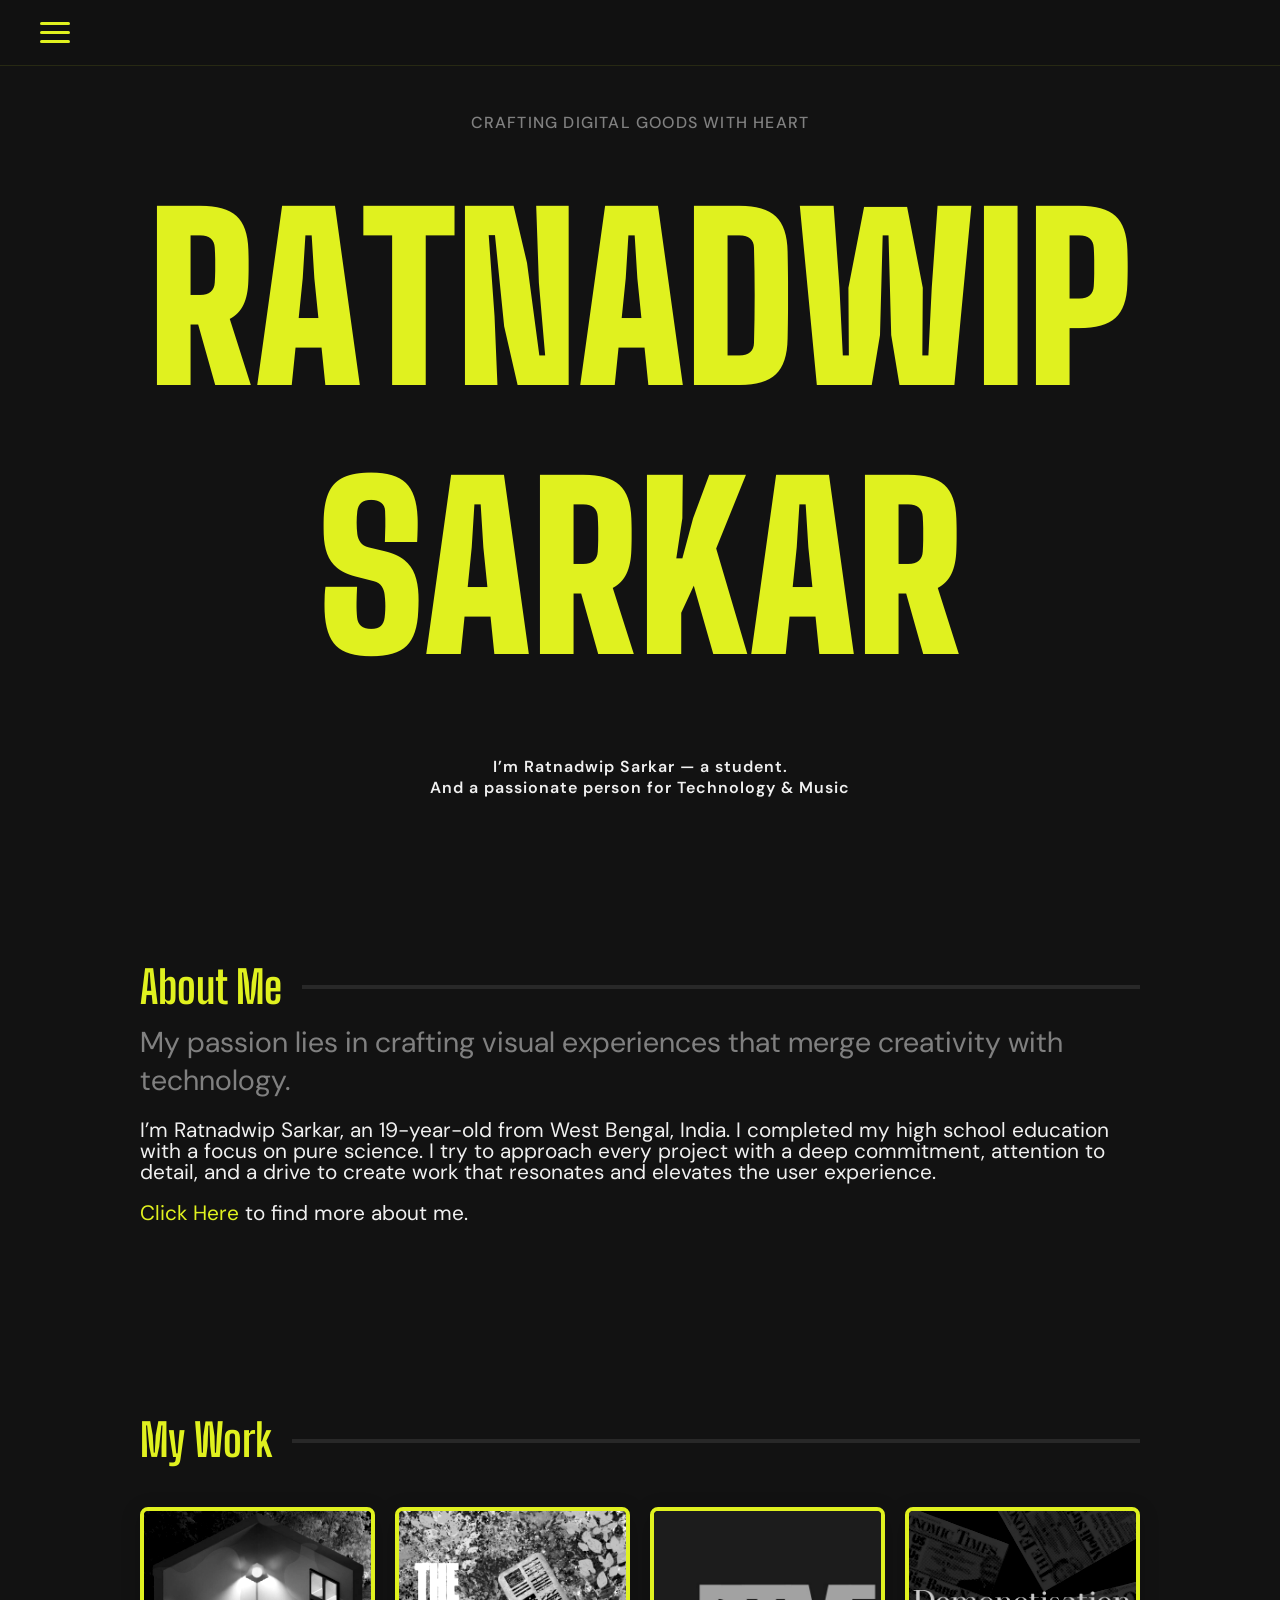
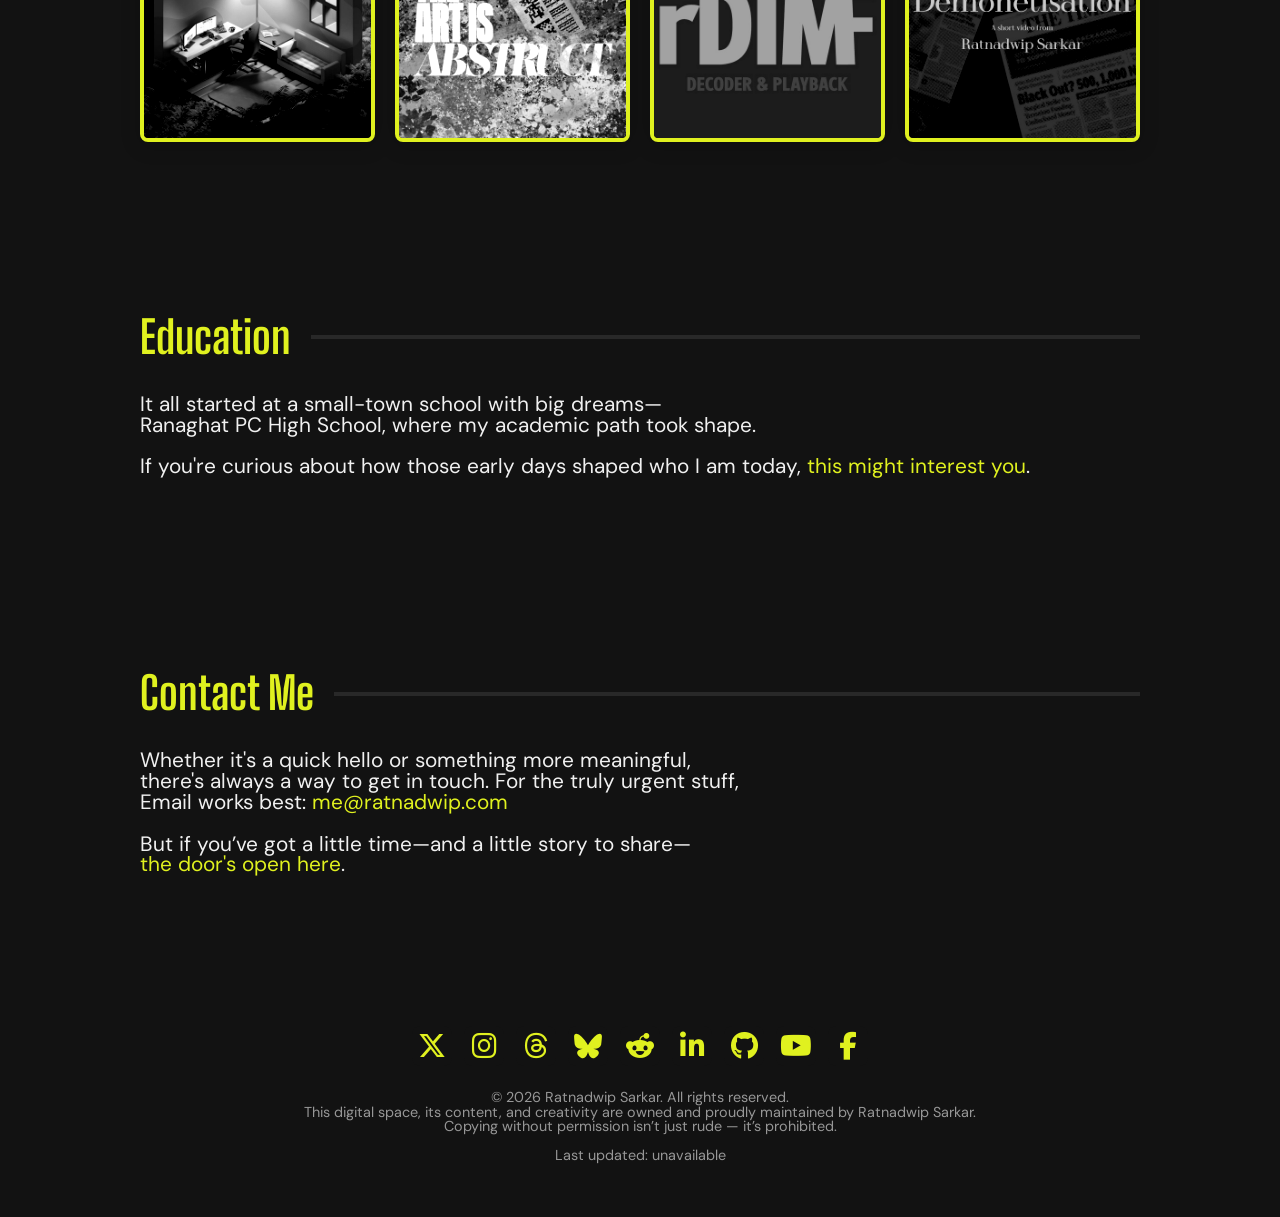
<file: index.html>
<!DOCTYPE html>
<html lang="en">
<head>
<!-- Google tag (gtag.js) -->
<script async src="https://www.googletagmanager.com/gtag/js?id=G-7RMRZEF68H"></script>
<script>
  window.dataLayer = window.dataLayer || [];
  function gtag(){dataLayer.push(arguments);}
  gtag('js', new Date());

  gtag('config', 'G-7RMRZEF68H');
</script>
  <meta charset="UTF-8" />
  <meta name="viewport" content="width=device-width, initial-scale=1.0" />
  <title>RealRatnadwip</title>
  <link rel="icon" href="./Media/Logo/128x128icon.png" type="image/x-icon">
  <link href="https://fonts.googleapis.com/css2?family=Big+Shoulders+Display:wght@700;900&family=DM+Sans:wght@300;400;500;600;700&display=swap" rel="stylesheet">
  <link rel="stylesheet" href="./style.css" />
  <meta name="description" content="Portfolio of Ratnadwip Sarkar, a digital designer and engineer blending creativity and technology.">
  <link rel="stylesheet" href="https://cdnjs.cloudflare.com/ajax/libs/font-awesome/6.5.0/css/all.min.css">
</head>
<body>

  <header id="header-placeholder" data-root="./"></header>


<!-- Inside <body> -->
<div class="tagline">
  CRAFTING DIGITAL GOODS WITH HEART
</div>

</div>
<div class="name" id="home">
  <div class="line1">
    <span style="--i:1">R</span><span style="--i:2">A</span><span style="--i:3">T</span><span style="--i:4">N</span><span style="--i:5">A</span><span style="--i:6">D</span><span style="--i:7">W</span><span style="--i:8">I</span><span style="--i:9">P</span>
  </div>
  <div class="line2">
    <span style="--i:1">S</span><span style="--i:2">A</span><span style="--i:3">R</span><span style="--i:4">K</span><span style="--i:5">A</span><span style="--i:6">R</span>
  </div>
</div>
<br>
<div class="introline">
  I’m Ratnadwip Sarkar — a student.
  <br>And a passionate person for Technology & Music<br><br><br>
  <!-- Google Calendar Appointment Scheduling begin -->
  <link href="https://calendar.google.com/calendar/scheduling-button-script.css" rel="stylesheet">
  <script src="https://calendar.google.com/calendar/scheduling-button-script.js" async></script>
  <script>
    (function() {
      var target = document.currentScript;
      window.addEventListener('load', function() {
      calendar.schedulingButton.load({
        url: 'https://calendar.google.com/calendar/appointments/schedules/AcZssZ3Uo7ErSanud4NzeSqJcDjqGqZLqJtGiATNUfhQsXEAXTK3i6PTPstqQ04Tn2AxQN4sZYbUnBGT?gv=true',
        color: '#e0f11f',
        label: 'Book an appointment',
        target,
      });
    });
  })();
  </script>
  <!-- end Google Calendar Appointment Scheduling -->
</div>

<section id="about">
  <a class="section-header" href="./about/">
    About Me
    <div class="line"></div>
  </a>
  <div class="subtitle">My passion lies in crafting visual experiences that merge creativity with technology.</div>
  <p>
    I’m Ratnadwip Sarkar, an 19-year-old from West Bengal, India. I completed my high school education with a focus on pure science. I try to approach every project with a deep commitment, attention to detail, and a drive to create work that resonates and elevates the user experience.
  </p>
  <p><a href="./about/">Click Here</a> to find more about me.</p>
</section>

<section id="work">
  <a class="section-header" href="./projects/">
    My Work
    <div class="line"></div>
  </a>
  <div class="gallery">
  <a href="./projects/" class="gallery-item">
    <img src="./Media/blend3d.jpg" alt="Blender 3D">
    <span class="overlay-text">BLENDER 3D</span>
  </a>
  <a href="./projects/" class="gallery-item">
    <img src="./Media/pshop.jpg" alt="Photoshop">
    <span class="overlay-text">PHOTOSHOP</span>
  </a>
  <a href="./projects/" class="gallery-item">
    <img src="./Media/ds.jpg" alt="Python">
    <span class="overlay-text">PROGRAMMING</span>
  </a>
  <a href="./projects/" class="gallery-item">
    <img src="./Media/ytb.jpg" alt="Python">
    <span class="overlay-text">PREMIERE PRO</span>
  </a>
</div>
</section>

<section id="education">
  <a class="section-header" href="./education/">
    Education
    <div class="line"></div>
  </a>
  <p>It all started at a small-town school with big dreams—<br>Ranaghat PC High School, where my academic path took shape.</p>
  <p>If you're curious about how those early days shaped who I am today, <a href="./education/">this might interest you</a>.</p>
</section>


<section id="contact">
  <a class="section-header" href="./contact/">
    Contact Me
    <div class="line"></div>
  </a>
  <p>Whether it's a quick hello or something more meaningful,<br>
     there's always a way to get in touch. For the truly urgent stuff,<br>
     Email works best: <a href="mailto:me@ratnadwip.com" class="highlight" target="_blank">me@ratnadwip.com</a></p>
  <p>But if you’ve got a little time—and a little story to share—<br>
     <a href="./contact/">the door's open here</a>.</p>
</section>

      <footer id="footer-placeholder" data-root="./"></footer>

  <script src="./script.js"></script>
</body>
</html>
</file>
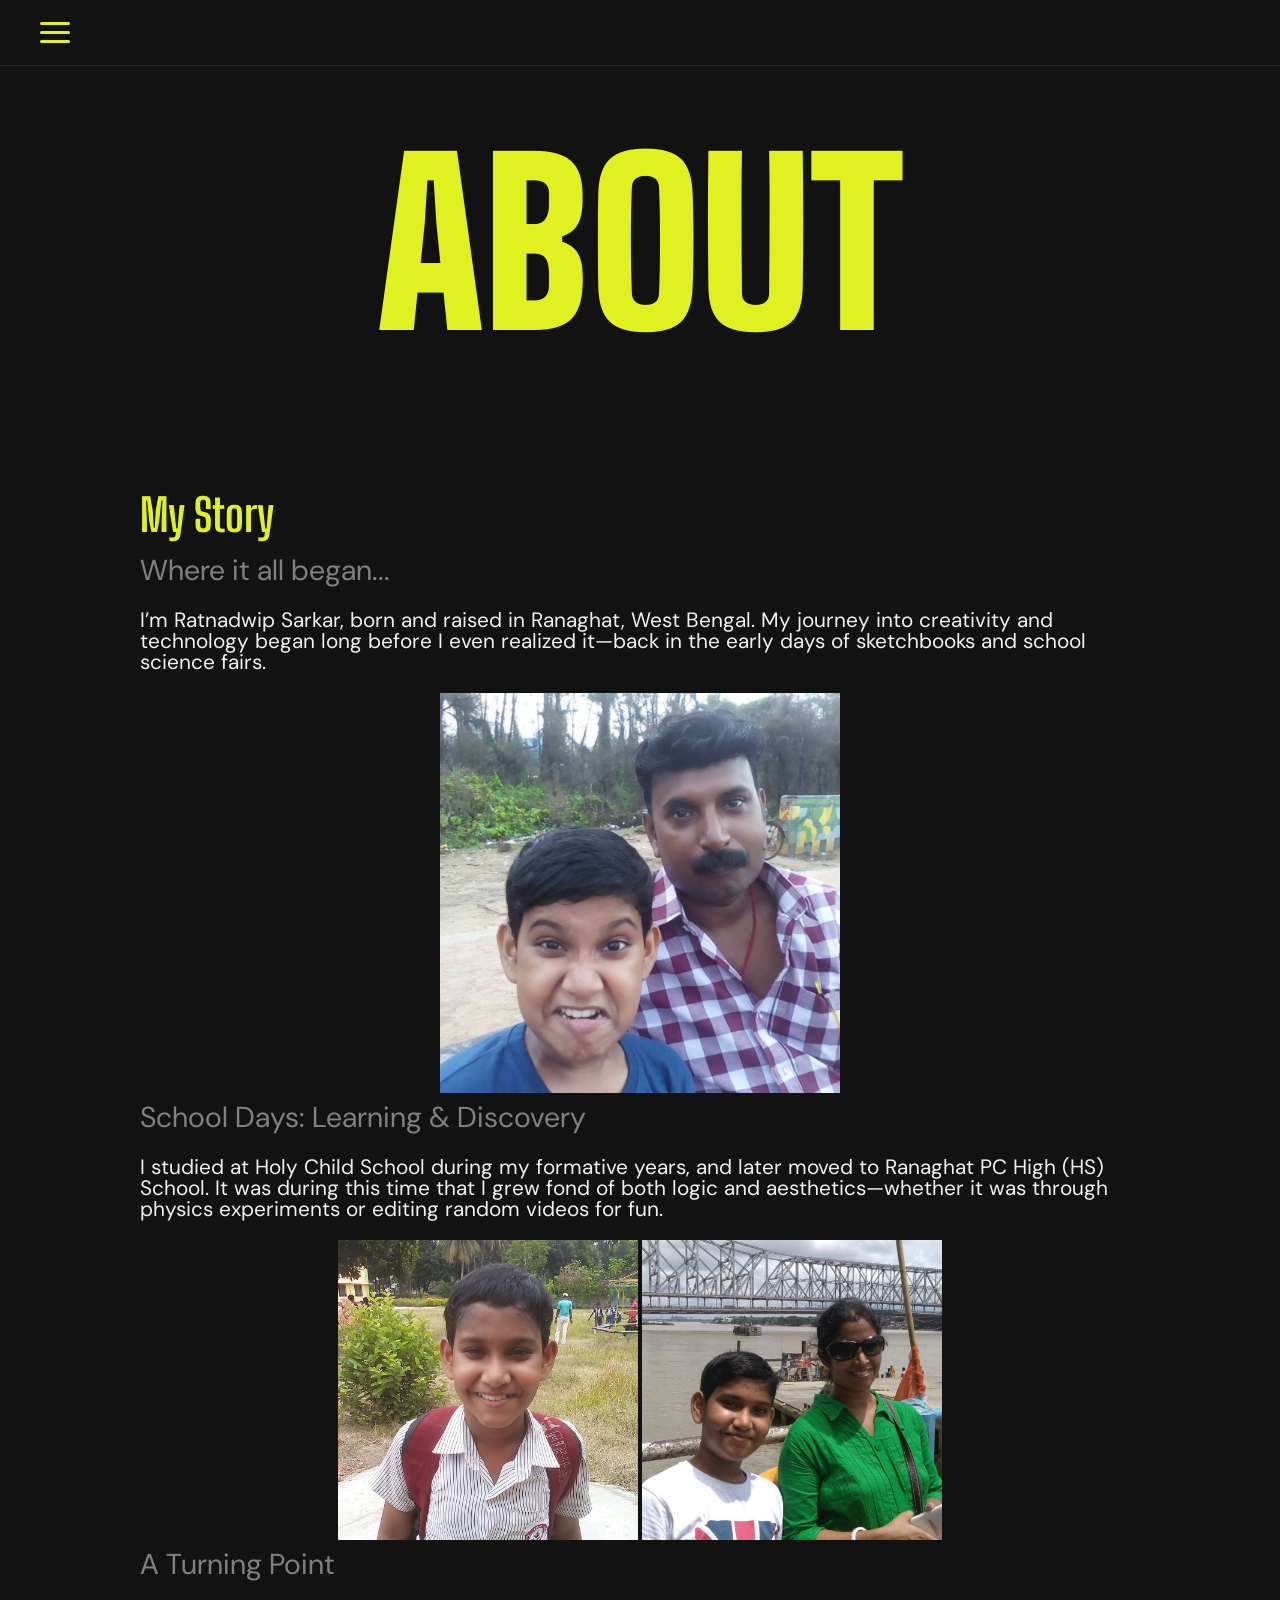
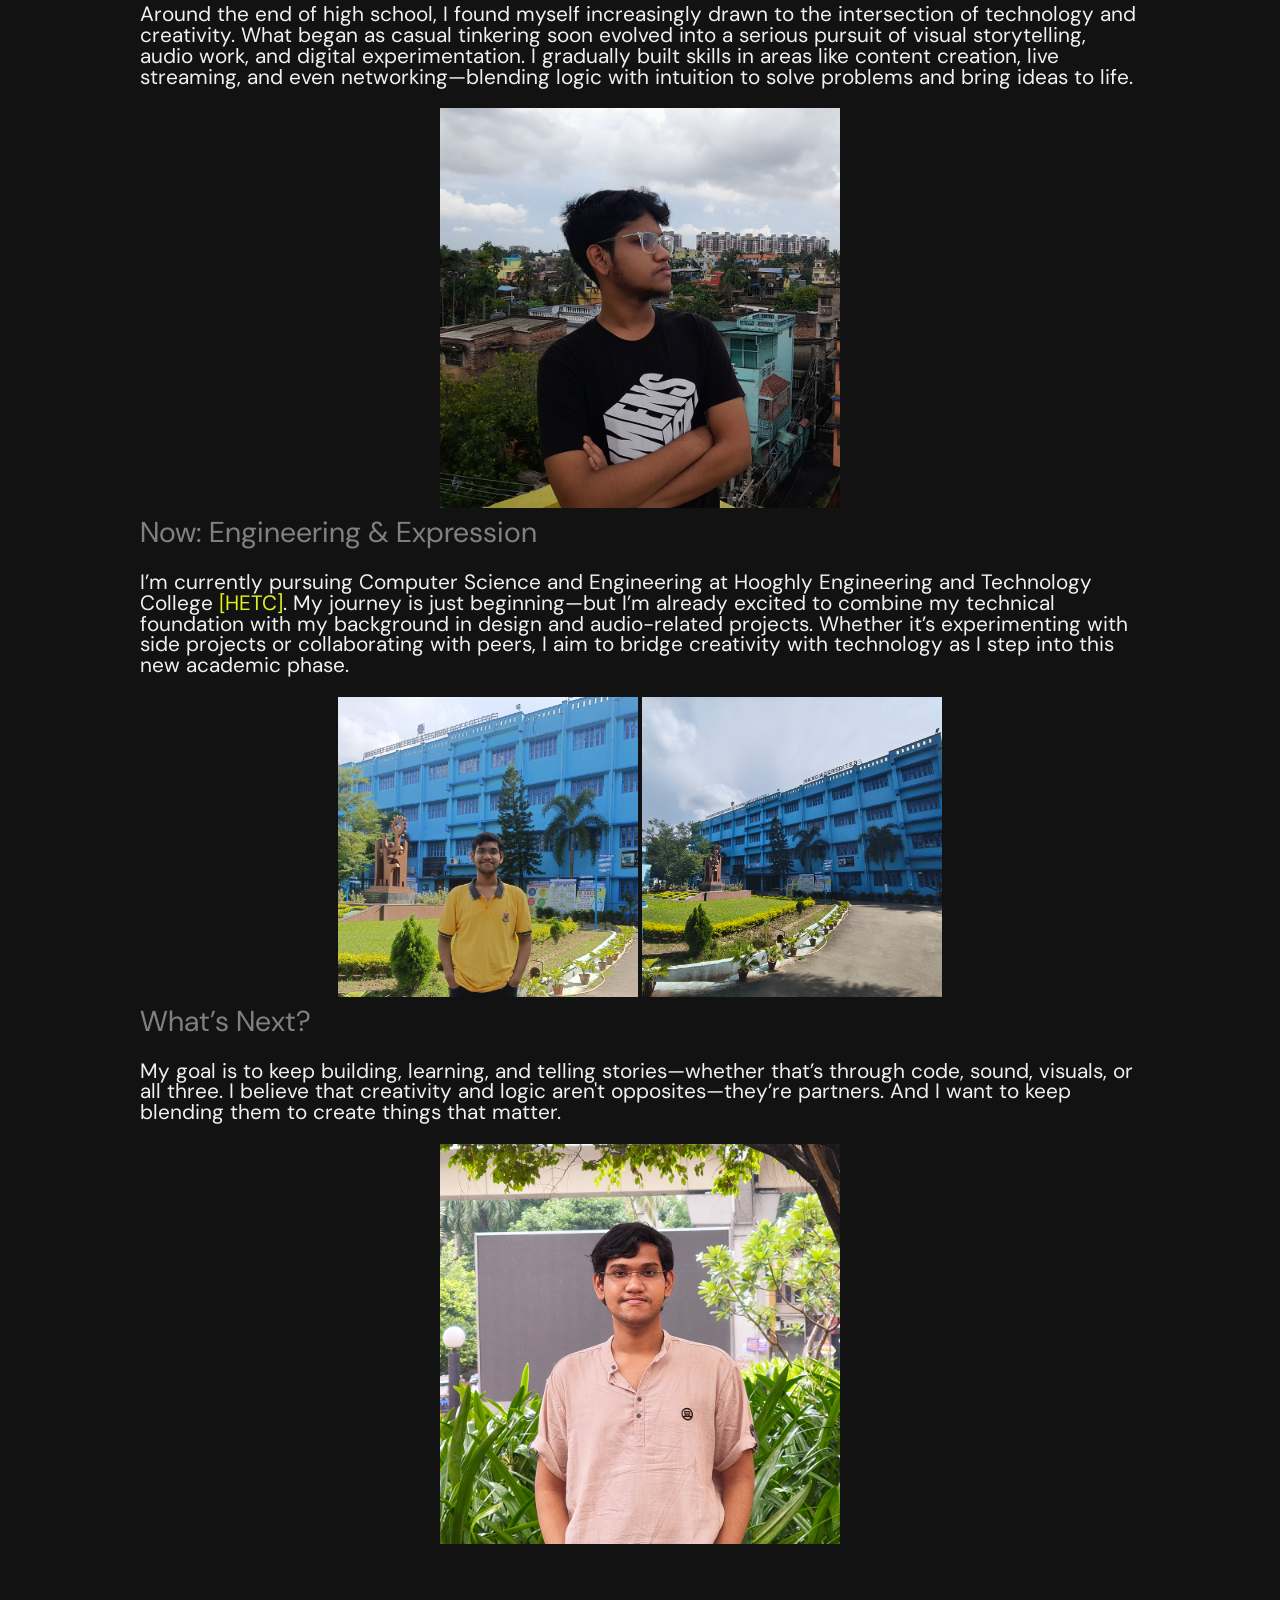
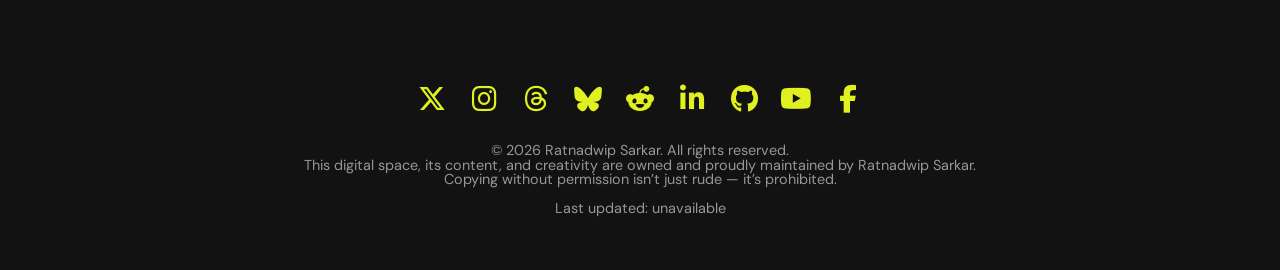
<file: about/index.html>
<!DOCTYPE html>
<html lang="en">
<head>
<!-- Google tag (gtag.js) -->
<script async src="https://www.googletagmanager.com/gtag/js?id=G-7RMRZEF68H"></script>
<script>
  window.dataLayer = window.dataLayer || [];
  function gtag(){dataLayer.push(arguments);}
  gtag('js', new Date());

  gtag('config', 'G-7RMRZEF68H');
</script>
  <meta charset="UTF-8" />
  <meta name="viewport" content="width=device-width, initial-scale=1.0" />
  <title>RealRatnadwip - About</title>
  <link rel="icon" href="../Media/Logo/128x128icon.png" type="image/x-icon">
  <link href="https://fonts.googleapis.com/css2?family=Big+Shoulders+Display:wght@700;900&family=DM+Sans:wght@300;400;500;600;700&display=swap" rel="stylesheet">
  <link rel="stylesheet" href="../style.css" />
  <meta name="description" content="Portfolio of Ratnadwip Sarkar, a digital designer and engineer blending creativity and technology.">
  <link rel="stylesheet" href="https://cdnjs.cloudflare.com/ajax/libs/font-awesome/6.5.0/css/all.min.css">
</head>
<body>

  <header id="header-placeholder" data-root="../"></header>


<!-- Inside <body> -->
<div class="name" id="home">
  <div class="line1">
    <span style="--i:1">A</span><span style="--i:2">B</span><span style="--i:3">O</span><span style="--i:4">U</span><span style="--i:5">T</span>
  </div>
</div> 
<br>

<section id="about">
  <div class="section-header">My Story</div>

  <!-- Introduction -->
  <div class="story-block">
    <div class="subtitle">Where it all began...</div>
    <p>
      I’m Ratnadwip Sarkar, born and raised in Ranaghat, West Bengal. My journey into creativity and technology began long before I even realized it—back in the early days of sketchbooks and school science fairs.
    </p>
    <div class="my-image" align="center">
      <img src="../Media/me/2017old.png" alt="Childhood photo" width="40%">
    </div>
  </div>

  <!-- School Days -->
  <div class="story-block">
    <div class="subtitle">School Days: Learning & Discovery</div>
    <p>
      I studied at Holy Child School during my formative years, and later moved to Ranaghat PC High (HS) School. It was during this time that I grew fond of both logic and aesthetics—whether it was through physics experiments or editing random videos for fun.
    </p>
    <div class="my-image" align="center">
      <img src="../Media/me/2016.png" alt="image-2016" width="30%">
      <img src="../Media/me/2017.png" alt="image-2017" width="30%">
    </div>
  </div>

  <!-- Turning Point: Design and Tech -->
  <div class="story-block">
    <div class="subtitle">A Turning Point</div>
    <p>
      Around the end of high school, I found myself increasingly drawn to the intersection of technology and creativity. What began as casual tinkering soon evolved into a serious pursuit of visual storytelling, audio work, and digital experimentation. I gradually built skills in areas like content creation, live streaming, and even networking—blending logic with intuition to solve problems and bring ideas to life.
    </p>
    <div class="my-image" align="center">
      <img src="../Media/me/2022.png" alt="image-2022" width="40%">
    </div>
  </div>

  <!-- College Life -->
  <div class="story-block">
    <div class="subtitle">Now: Engineering & Expression</div>
    <p>
      I’m currently pursuing Computer Science and Engineering at Hooghly Engineering and Technology College <a href = "https://www.hetc.ac.in/" target="_blank">[HETC]</a>. My journey is just beginning—but I’m already excited to combine my technical foundation with my background in design and audio-related projects. Whether it’s experimenting with side projects or collaborating with peers, I aim to bridge creativity with technology as I step into this new academic phase.
    </p>
    <div class="my-image" align="center">
      <img src="../Media/me/HETC1.png" alt="HETC-1" width="30%">
      <img src="../Media/me/HETC2.png" alt="HETC-2" width="30%">
    </div>
  </div>

  <!-- Future Vision -->
  <div class="story-block">
    <div class="subtitle">What’s Next?</div>
    <p>
      My goal is to keep building, learning, and telling stories—whether that’s through code, sound, visuals, or all three. I believe that creativity and logic aren't opposites—they’re partners. And I want to keep blending them to create things that matter.
    </p>
    <div class="my-image" align="center">
      <img src="../Media/me/2025.png" alt="image-2025" width="40%">
    </div>
  </div>
</section>



 <footer id="footer-placeholder" data-root="../"></footer>

  <script src="../script.js"></script>
</body>
</html>
</file>
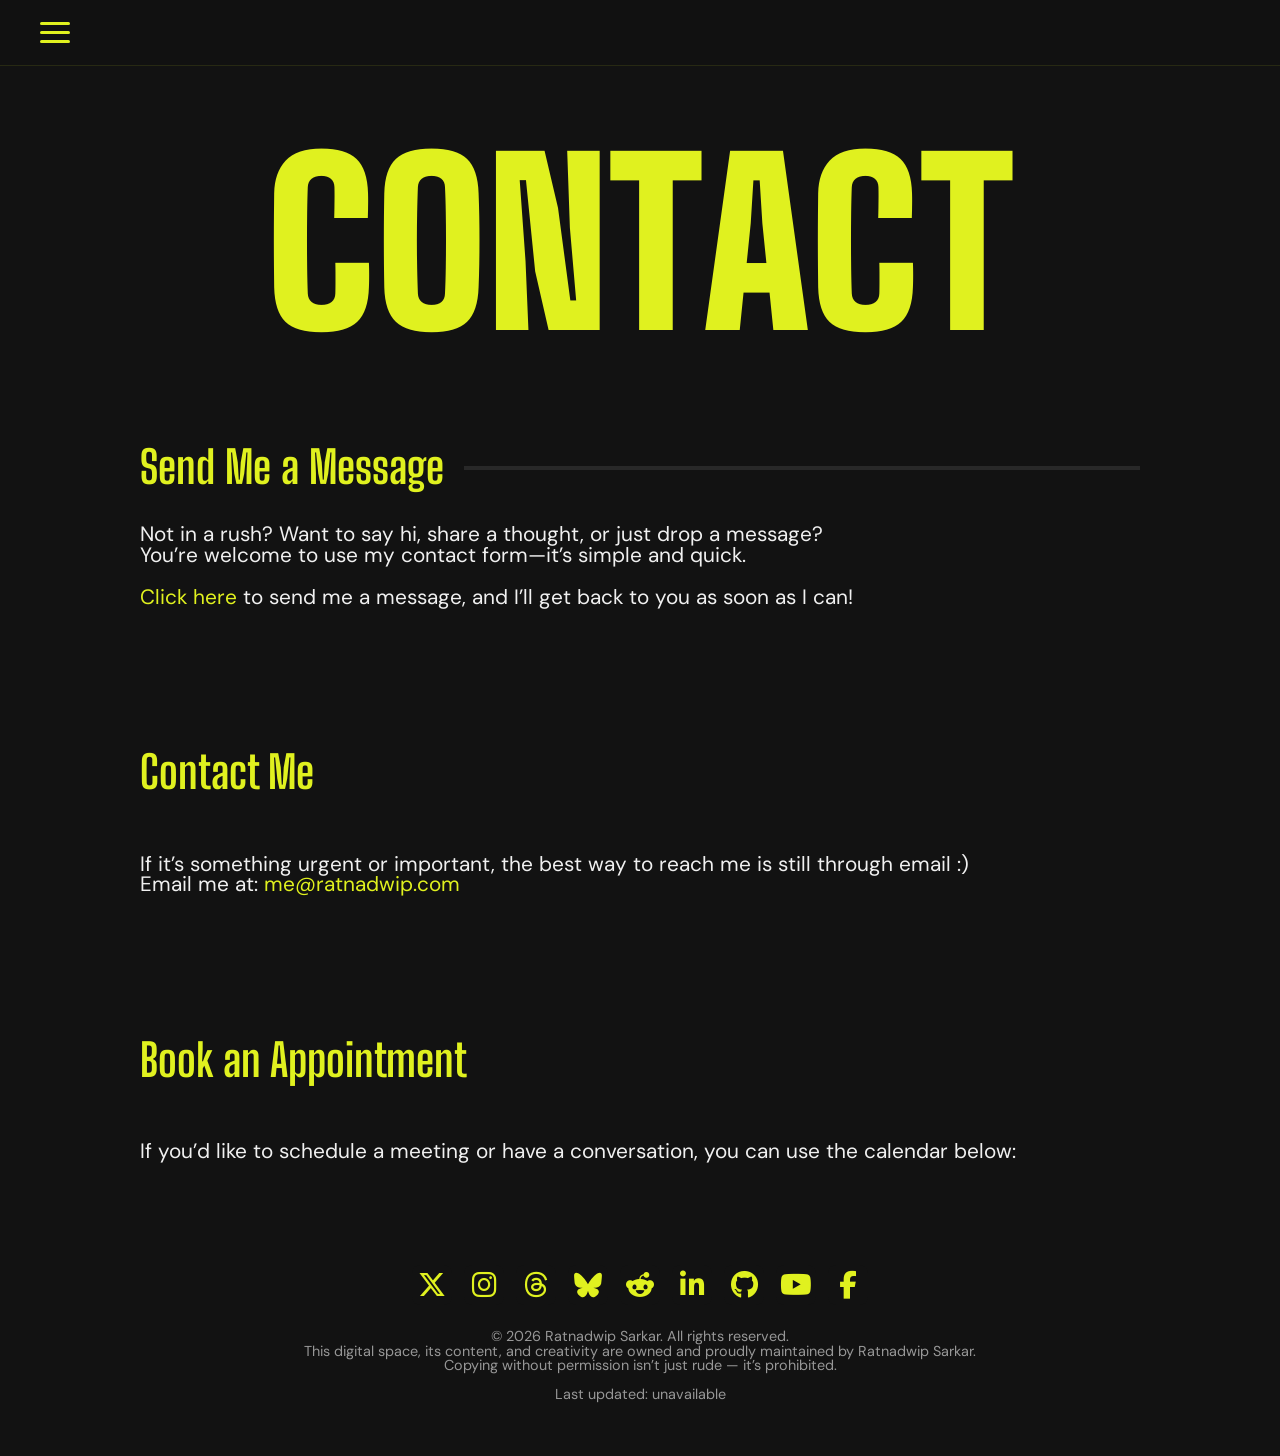
<file: contact/index.html>
<!DOCTYPE html>
<html lang="en">
<head>
<!-- Google tag (gtag.js) -->
<script async src="https://www.googletagmanager.com/gtag/js?id=G-7RMRZEF68H"></script>
<script>
  window.dataLayer = window.dataLayer || [];
  function gtag(){dataLayer.push(arguments);}
  gtag('js', new Date());

  gtag('config', 'G-7RMRZEF68H');
</script>
  <meta charset="UTF-8" />
  <meta name="viewport" content="width=device-width, initial-scale=1.0" />
  <title>RealRatnadwip - Contact</title>
  <link rel="icon" href="../Media/Logo/128x128icon.png" type="image/x-icon">
  <link href="https://fonts.googleapis.com/css2?family=Big+Shoulders+Display:wght@700;900&family=DM+Sans:wght@300;400;500;600;700&display=swap" rel="stylesheet">
  <link rel="stylesheet" href="../style.css" />
  <meta name="description" content="Portfolio of Ratnadwip Sarkar, a digital designer and engineer blending creativity and technology.">
  <link rel="stylesheet" href="https://cdnjs.cloudflare.com/ajax/libs/font-awesome/6.5.0/css/all.min.css">
  <style>
    /* Priority override for contact page section spacing */
    #forms,
    #contact,
    #appointment {
      padding: 2em 2em !important;
    }
  </style>
</head>
<body>

  <header id="header-placeholder" data-root="../"></header>


<!-- Inside <body> -->
<div class="name" id="home">
  <div class="line1">
    <span style="--i:1">C</span><span style="--i:2">O</span><span style="--i:3">N</span><span style="--i:4">T</span><span style="--i:5">A</span><span style="--i:6">C</span><span style="--i:7">T</span>
  </div>
</div> 
<br>

<section id="forms">
  <a class="section-header" href="../contactForms">
    Send Me a Message
    <div class="line"></div>
  </a>
  <p>Not in a rush? Want to say hi, share a thought, or just drop a message?<br>
    You’re welcome to use my contact form—it’s simple and quick.</p>
    <p><a href="../contactForms" class="highlight">Click here</a> to send me a message, and I’ll get back to you as soon as I can!</p>
  </section>
  
  <section id="contact">
    <p class="section-header">Contact Me</p>
    <p>If it’s something urgent or important, the best way to reach me is still through email :)<br>
      Email me at: <a href="mailto:me@ratnadwip.com" class="highlight" target="_blank">me@ratnadwip.com</a>
    </p>
  </section>
  <section id="appointment">
    <p class="section-header">Book an Appointment</p>
    <p>If you’d like to schedule a meeting or have a conversation, you can use the calendar below:</p>
    <!-- Google Calendar Appointment Scheduling begin -->
    <link href="https://calendar.google.com/calendar/scheduling-button-script.css" rel="stylesheet">
    <script src="https://calendar.google.com/calendar/scheduling-button-script.js" async></script>
    <script>
      (function() {
        var target = document.currentScript;
        window.addEventListener('load', function() {
        calendar.schedulingButton.load({
          url: 'https://calendar.google.com/calendar/appointments/schedules/AcZssZ3Uo7ErSanud4NzeSqJcDjqGqZLqJtGiATNUfhQsXEAXTK3i6PTPstqQ04Tn2AxQN4sZYbUnBGT?gv=true',
          color: '#e0f11f',
          label: 'Book an appointment',
          target,
        });
      });
    })();
    </script>
    <!-- end Google Calendar Appointment Scheduling -->
  </section>
  
  <footer id="footer-placeholder" data-root="../"></footer>


  <script src="../script.js"></script>
</body>
</html>
</file>
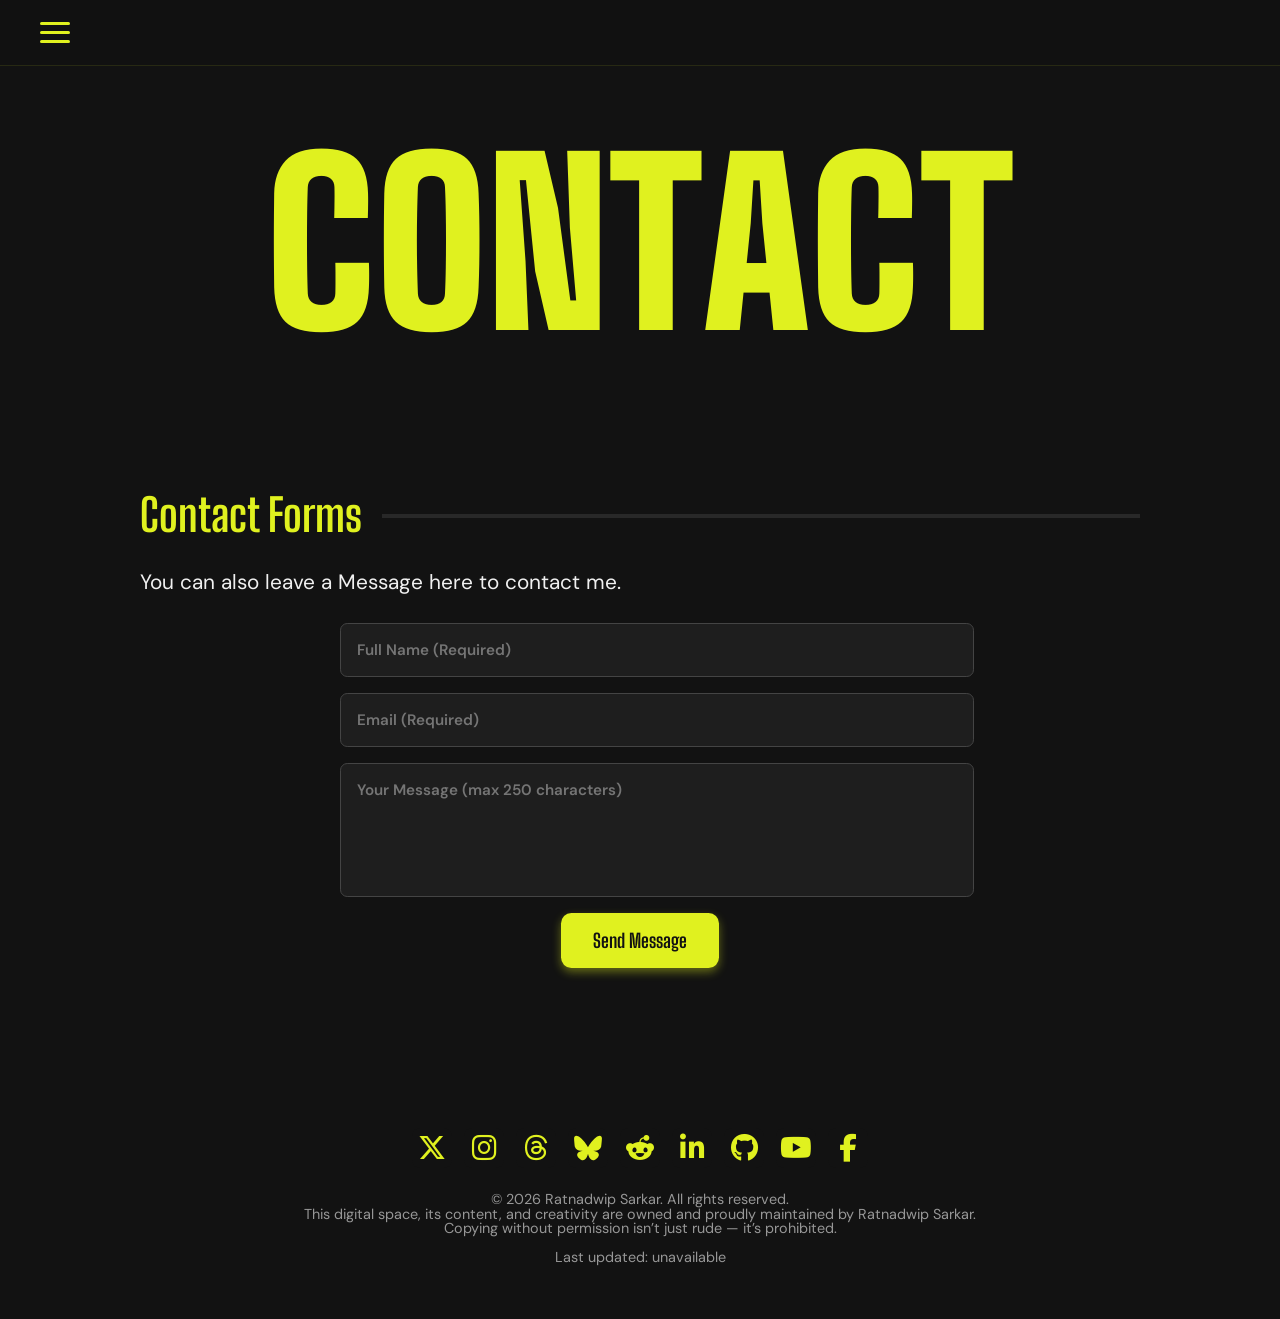
<file: contactForms/index.html>
<!DOCTYPE html>
<html lang="en">
<head>
<!-- Google tag (gtag.js) -->
<script async src="https://www.googletagmanager.com/gtag/js?id=G-7RMRZEF68H"></script>
<script>
  window.dataLayer = window.dataLayer || [];
  function gtag(){dataLayer.push(arguments);}
  gtag('js', new Date());

  gtag('config', 'G-7RMRZEF68H');
</script>
  <meta charset="UTF-8" />
  <meta name="viewport" content="width=device-width, initial-scale=1.0" />
  <title>RealRatnadwip - Contact Forms</title>
  <link rel="icon" href="../Media/Logo/128x128icon.png" type="image/x-icon">
  <link href="https://fonts.googleapis.com/css2?family=Big+Shoulders+Display:wght@700;900&family=DM+Sans:wght@300;400;500;600;700&display=swap" rel="stylesheet">
  <link rel="stylesheet" href="../style.css" />
  <meta name="description" content="Portfolio of Ratnadwip Sarkar, a digital designer and engineer blending creativity and technology.">
  <link rel="stylesheet" href="https://cdnjs.cloudflare.com/ajax/libs/font-awesome/6.5.0/css/all.min.css">
</head>
<body>

  <header id="header-placeholder" data-root="../"></header>


<!-- Inside <body> -->
<div class="name" id="home">
  <div class="line1">
    <span style="--i:1">C</span><span style="--i:2">O</span><span style="--i:3">N</span><span style="--i:4">T</span><span style="--i:5">A</span><span style="--i:6">C</span><span style="--i:7">T</span>
  </div>
</div> 
<br>

<section id="froms">
  <a class="section-header" href="../contactForms">
    Contact Forms
    <div class="line"></div>
  </a>

	<p>You can also leave a Message here to contact me. </p>
   <!-- Contact Form -->
  <form action="https://formsubmit.co/0b7edd675e9b0f2d5fd82b34458d7259" method="POST" class="contact-form">
    <input type="text" name="Name" placeholder="Full Name (Required)" required>
    <input type="email" name="Email" placeholder="Email (Required)" required>
    <textarea name="Message" placeholder="Your Message (max 250 characters)" maxlength="250" rows="5"></textarea>

    <input type="hidden" name="_captcha" value="false">
    <input type="text" name="_honey" style="display:none">
    <input type="hidden" name="_subject" value="New Contact Form Submission">
	<input type="hidden" name="_url" value="../contactForms">
	<input type="hidden" name="_next" value="../thanks">

    <button type="submit" class="submit-btn">Send Message</button>
  </form>
</section>

  <footer id="footer-placeholder" data-root="../"></footer>


  <script src="../script.js"></script>
</body>
</html>
</file>
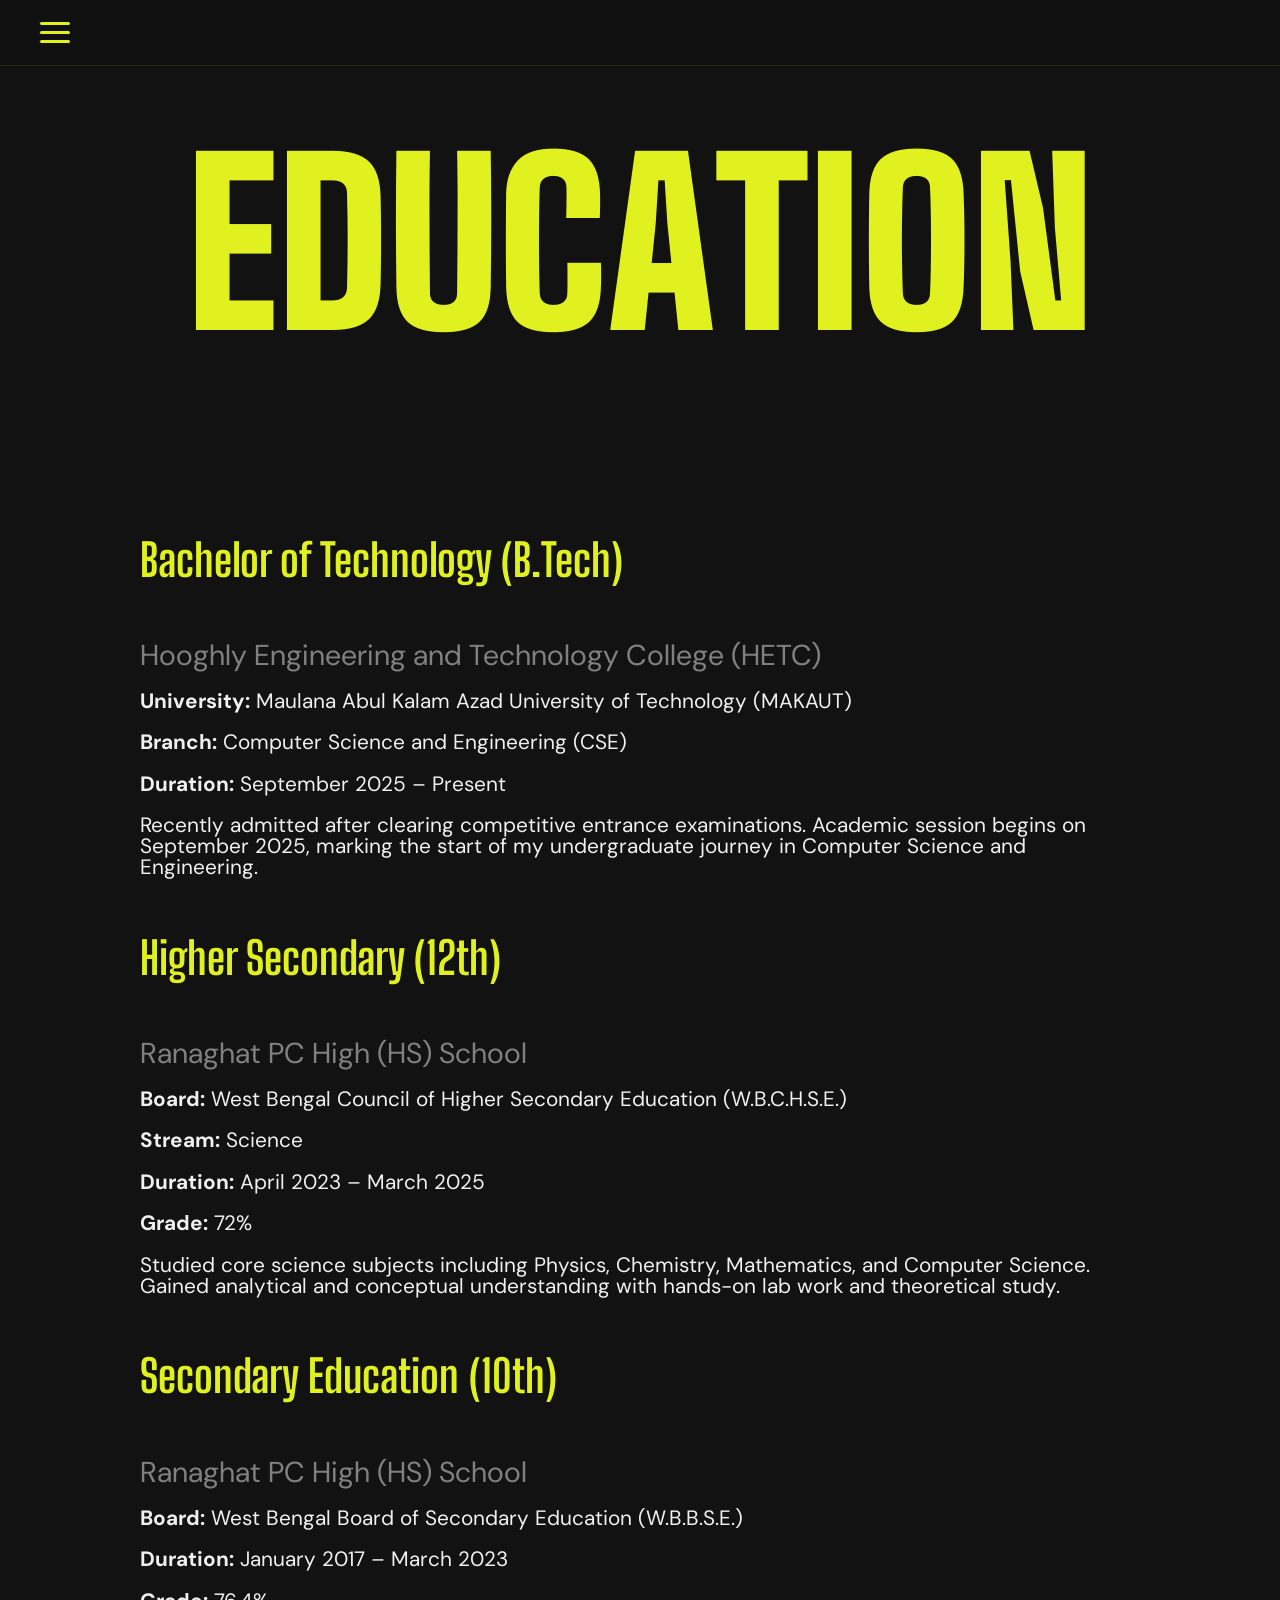
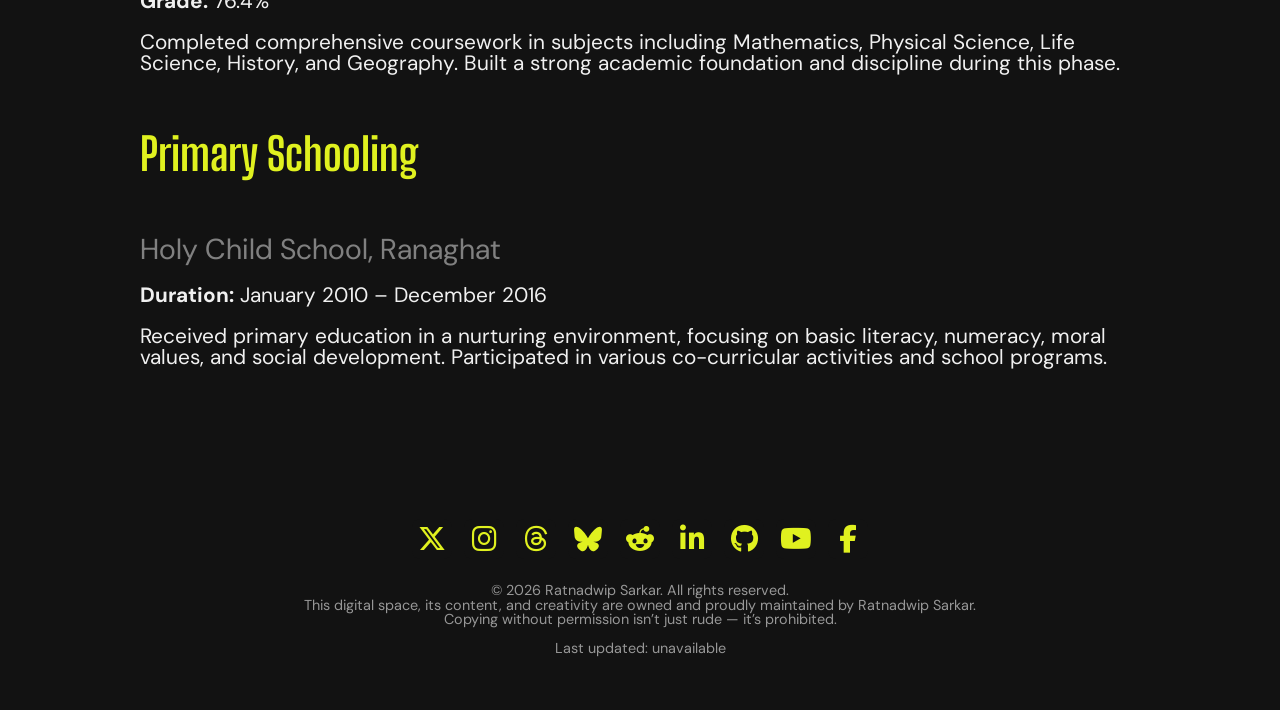
<file: education/index.html>
<!DOCTYPE html>
<html lang="en">
<head>
<!-- Google tag (gtag.js) -->
<script async src="https://www.googletagmanager.com/gtag/js?id=G-7RMRZEF68H"></script>
<script>
  window.dataLayer = window.dataLayer || [];
  function gtag(){dataLayer.push(arguments);}
  gtag('js', new Date());

  gtag('config', 'G-7RMRZEF68H');
</script>
  <meta charset="UTF-8" />
  <meta name="viewport" content="width=device-width, initial-scale=1.0" />
  <title>RealRatnadwip - Education</title>
  <link rel="icon" href="../Media/Logo/128x128icon.png" type="image/x-icon">
  <link href="https://fonts.googleapis.com/css2?family=Big+Shoulders+Display:wght@700;900&family=DM+Sans:wght@300;400;500;600;700&display=swap" rel="stylesheet">
  <link rel="stylesheet" href="../style.css" />
  <meta name="description" content="Portfolio of Ratnadwip Sarkar, a digital designer and engineer blending creativity and technology.">
  <link rel="stylesheet" href="https://cdnjs.cloudflare.com/ajax/libs/font-awesome/6.5.0/css/all.min.css">
</head>
<body>

  <header id="header-placeholder" data-root="../"></header>


<!-- Inside <body> -->
<div class="name" id="home">
  <div class="line1">
    <span style="--i:1">E</span><span style="--i:2">D</span><span style="--i:3">U</span><span style="--i:4">C</span><span style="--i:5">A</span><span style="--i:6">T</span><span style="--i:7">I</span><span style="--i:8">O</span><span style="--i:9">N</span>
  </div>
</div> 
<br>

<section id="education">
  <p class="section-header">Bachelor of Technology (B.Tech)</p>
  <p class="subtitle">Hooghly Engineering and Technology College (HETC)</p>
  <p><strong>University:</strong> Maulana Abul Kalam Azad University of Technology (MAKAUT)</p>
  <p><strong>Branch:</strong> Computer Science and Engineering (CSE)</p>
  <p><strong>Duration:</strong> September 2025 – Present</p>
  <p>Recently admitted after clearing competitive entrance examinations. Academic session begins on September 2025, marking the start of my undergraduate journey in Computer Science and Engineering.</p>

  <p class="section-header">Higher Secondary (12th)</p>
  <p class="subtitle">Ranaghat PC High (HS) School</p>
  <p><strong>Board:</strong> West Bengal Council of Higher Secondary Education (W.B.C.H.S.E.)</p>
  <p><strong>Stream:</strong> Science</p>
  <p><strong>Duration:</strong> April 2023 – March 2025</p>
  <p><strong>Grade:</strong> 72%</p>
  <p>Studied core science subjects including Physics, Chemistry, Mathematics, and Computer Science. Gained analytical and conceptual understanding with hands-on lab work and theoretical study.</p>

  <p class="section-header">Secondary Education (10th)</p>
  <p class="subtitle">Ranaghat PC High (HS) School</p>
  <p><strong>Board:</strong> West Bengal Board of Secondary Education (W.B.B.S.E.)</p>
  <p><strong>Duration:</strong> January 2017 – March 2023</p>
  <p><strong>Grade:</strong> 76.4%</p>
  <p>Completed comprehensive coursework in subjects including Mathematics, Physical Science, Life Science, History, and Geography. Built a strong academic foundation and discipline during this phase.</p>

  <p class="section-header">Primary Schooling</p>
  <p class="subtitle">Holy Child School, Ranaghat</p>
  <p><strong>Duration:</strong> January 2010 – December 2016</p>
  <p>Received primary education in a nurturing environment, focusing on basic literacy, numeracy, moral values, and social development. Participated in various co-curricular activities and school programs.</p>
</section>



  <footer id="footer-placeholder" data-root="../"></footer>


  <script src="../script.js"></script>
</body>
</html>
</file>
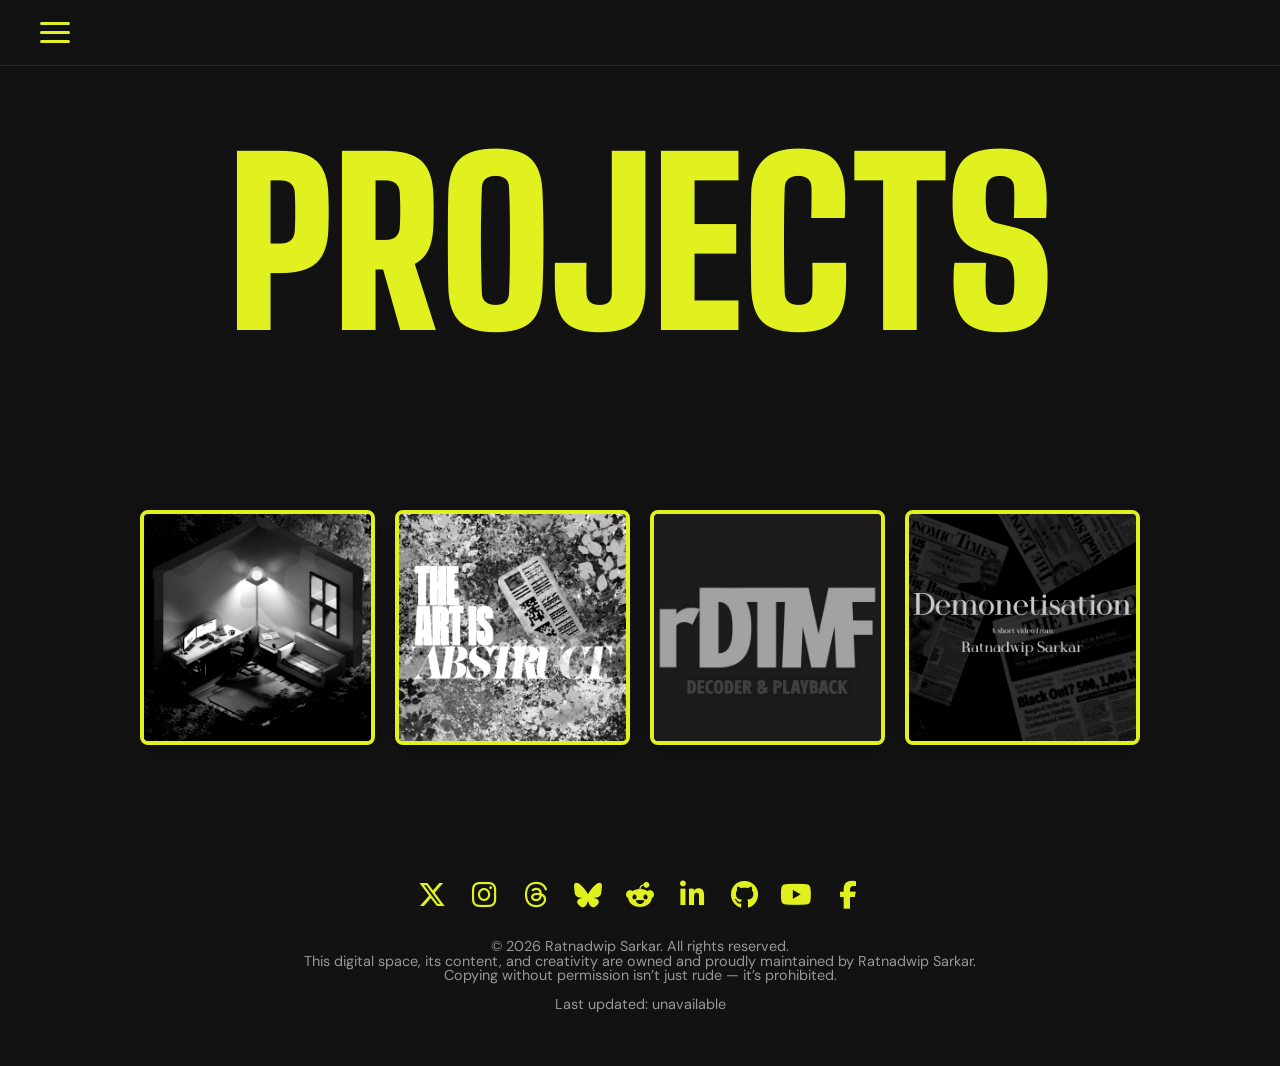
<file: projects/index.html>
<!DOCTYPE html>
<html lang="en">
<head>
<!-- Google tag (gtag.js) -->
<script async src="https://www.googletagmanager.com/gtag/js?id=G-7RMRZEF68H"></script>
<script>
  window.dataLayer = window.dataLayer || [];
  function gtag(){dataLayer.push(arguments);}
  gtag('js', new Date());

  gtag('config', 'G-7RMRZEF68H');
</script>
  <meta charset="UTF-8" />
  <meta name="viewport" content="width=device-width, initial-scale=1.0" />
  <title>RealRatnadwip - Projects</title>
  <link rel="icon" href="../Media/Logo/128x128icon.png" type="image/x-icon">
  <link href="https://fonts.googleapis.com/css2?family=Big+Shoulders+Display:wght@700;900&family=DM+Sans:wght@300;400;500;600;700&display=swap" rel="stylesheet">
  <link rel="stylesheet" href="../style.css" />
  <meta name="description" content="Portfolio of Ratnadwip Sarkar, a digital designer and engineer blending creativity and technology.">
  <link rel="stylesheet" href="https://cdnjs.cloudflare.com/ajax/libs/font-awesome/6.5.0/css/all.min.css">
</head>
<body>

  <header id="header-placeholder" data-root="../"></header>


<!-- Inside <body> -->
<div class="name" id="home">
  <div class="line1">
    <span style="--i:1">P</span><span style="--i:2">R</span><span style="--i:3">O</span><span style="--i:4">J</span><span style="--i:5">E</span><span style="--i:6">C</span><span style="--i:7">T</span><span style="--i:8">S</span>
  </div>
</div> 
<br>

<section id="work">
  <div class="gallery">
  <a href="../projects/3D/" class="gallery-item">
    <img src="../Media/blend3d.jpg" alt="3D VFX Art">
    <span class="overlay-text">BLENDER 3D</span>
  </a>
  <a href="../projects/PS/" class="gallery-item">
    <img src="../Media/pshop.jpg" alt="Photo Editing">
    <span class="overlay-text">PHOTOSHOP</span>
  </a>
  <a href="../projects/CODE/" class="gallery-item">
    <img src="../Media/ds.jpg" alt="Programming">
    <span class="overlay-text">PROGRAMMING</span>
  </a>
  <a href="../projects/PR/" class="gallery-item">
    <img src="../Media/ytb.jpg" alt="Video Editing">
    <span class="overlay-text">PREMIERE PRO</span>
  </a>
</div>
</section>


  <footer id="footer-placeholder" data-root="../"></footer>


  <script src="../script.js"></script>
</body>
</html>
</file>
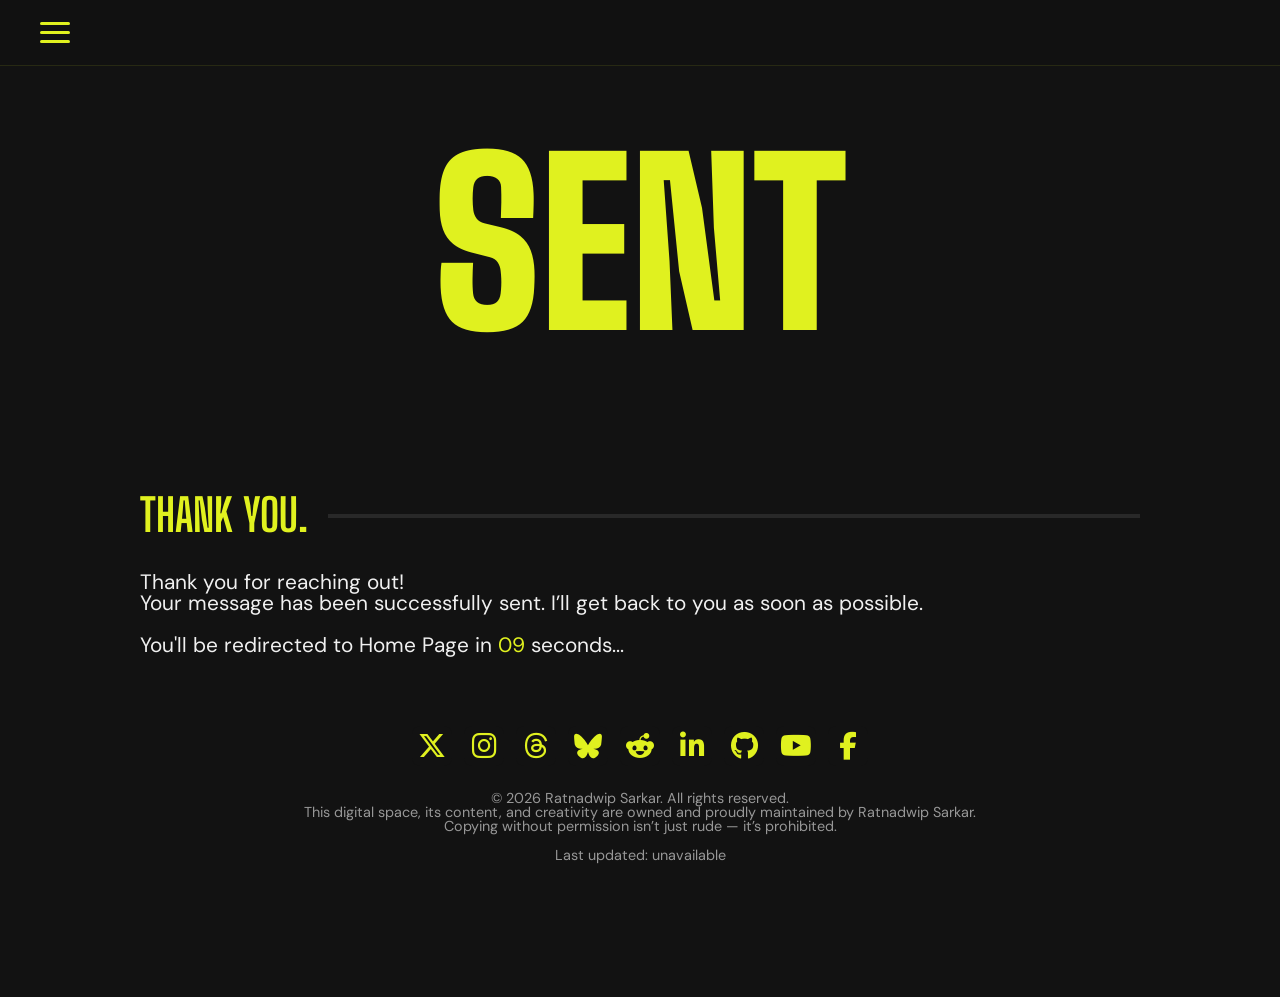
<file: thanks/index.html>
<!DOCTYPE html>
<html lang="en">
<head>
<!-- Google tag (gtag.js) -->
<script async src="https://www.googletagmanager.com/gtag/js?id=G-7RMRZEF68H"></script>
<script>
  window.dataLayer = window.dataLayer || [];
  function gtag(){dataLayer.push(arguments);}
  gtag('js', new Date());

  gtag('config', 'G-7RMRZEF68H');
</script>
  <meta charset="UTF-8" />
  <meta name="viewport" content="width=device-width, initial-scale=1.0" />
  <title>RealRatnadwip - Thank You</title>
  <link rel="icon" href="../Media/Logo/128x128icon.png" type="image/x-icon">
  <link href="https://fonts.googleapis.com/css2?family=Big+Shoulders+Display:wght@700;900&family=DM+Sans:wght@300;400;500;600;700&display=swap" rel="stylesheet">
  <link rel="stylesheet" href="../style.css" />
  <meta name="description" content="Portfolio of Ratnadwip Sarkar, a digital designer and engineer blending creativity and technology.">
  <link rel="stylesheet" href="https://cdnjs.cloudflare.com/ajax/libs/font-awesome/6.5.0/css/all.min.css">
</head>
<body>

  <header id="header-placeholder" data-root="../"></header>

<!-- Inside <body> -->
<div class="name" id="home">
  <div class="line1">
    <span style="--i:1">S</span><span style="--i:2">E</span><span style="--i:3">N</span><span style="--i:4">T</span>
  </div>
</div> 
<br>

<section id="froms">
  <a class="section-header" href="../contactForms/">
    THANK YOU.
    <div class="line"></div>
  </a>

	<p>Thank you for reaching out!<br>
       Your message has been successfully sent. I’ll get back to you as soon as possible.</p>
	   <p id="redirect-text">
  You'll be redirected to Home Page in <span id="countdown">10</span> seconds...
	</p>



  <footer id="footer-placeholder" data-root="../"></footer>


  <script src="../script.js"></script>
</body>
</html>
</file>
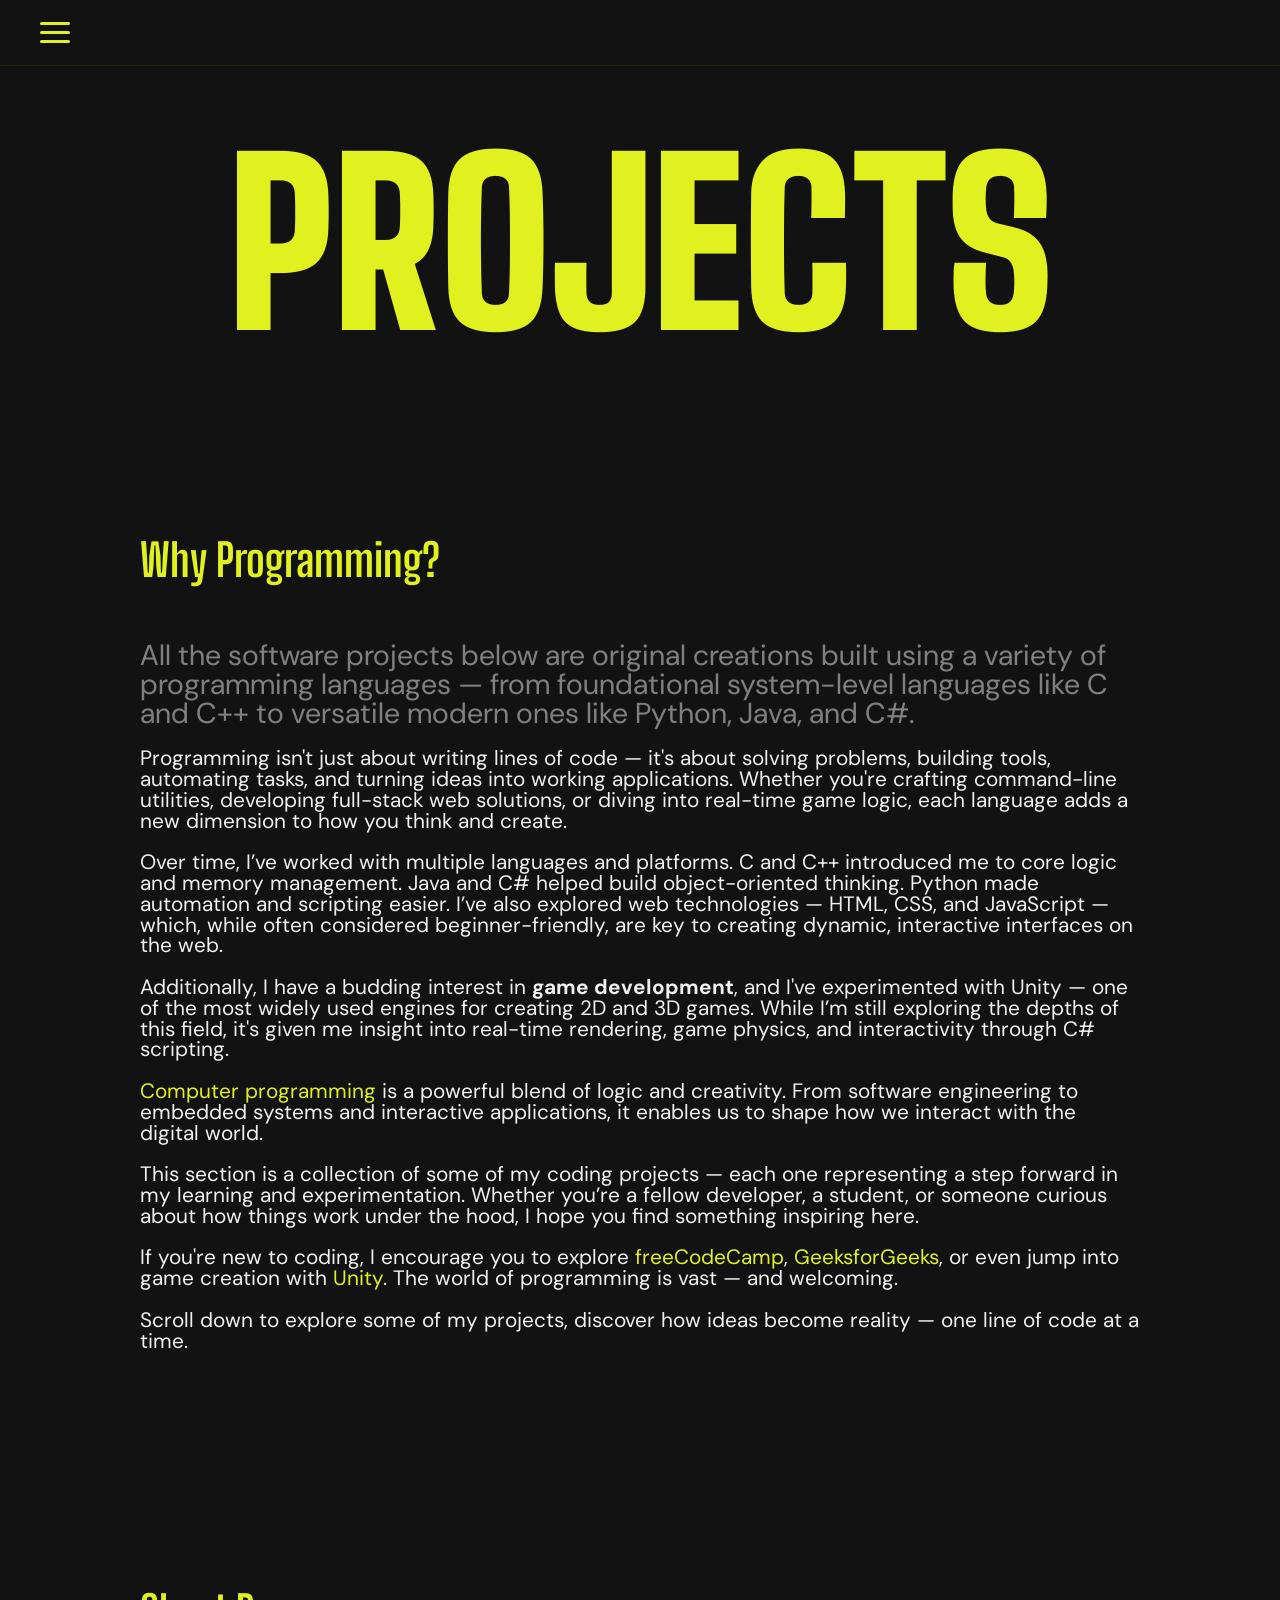
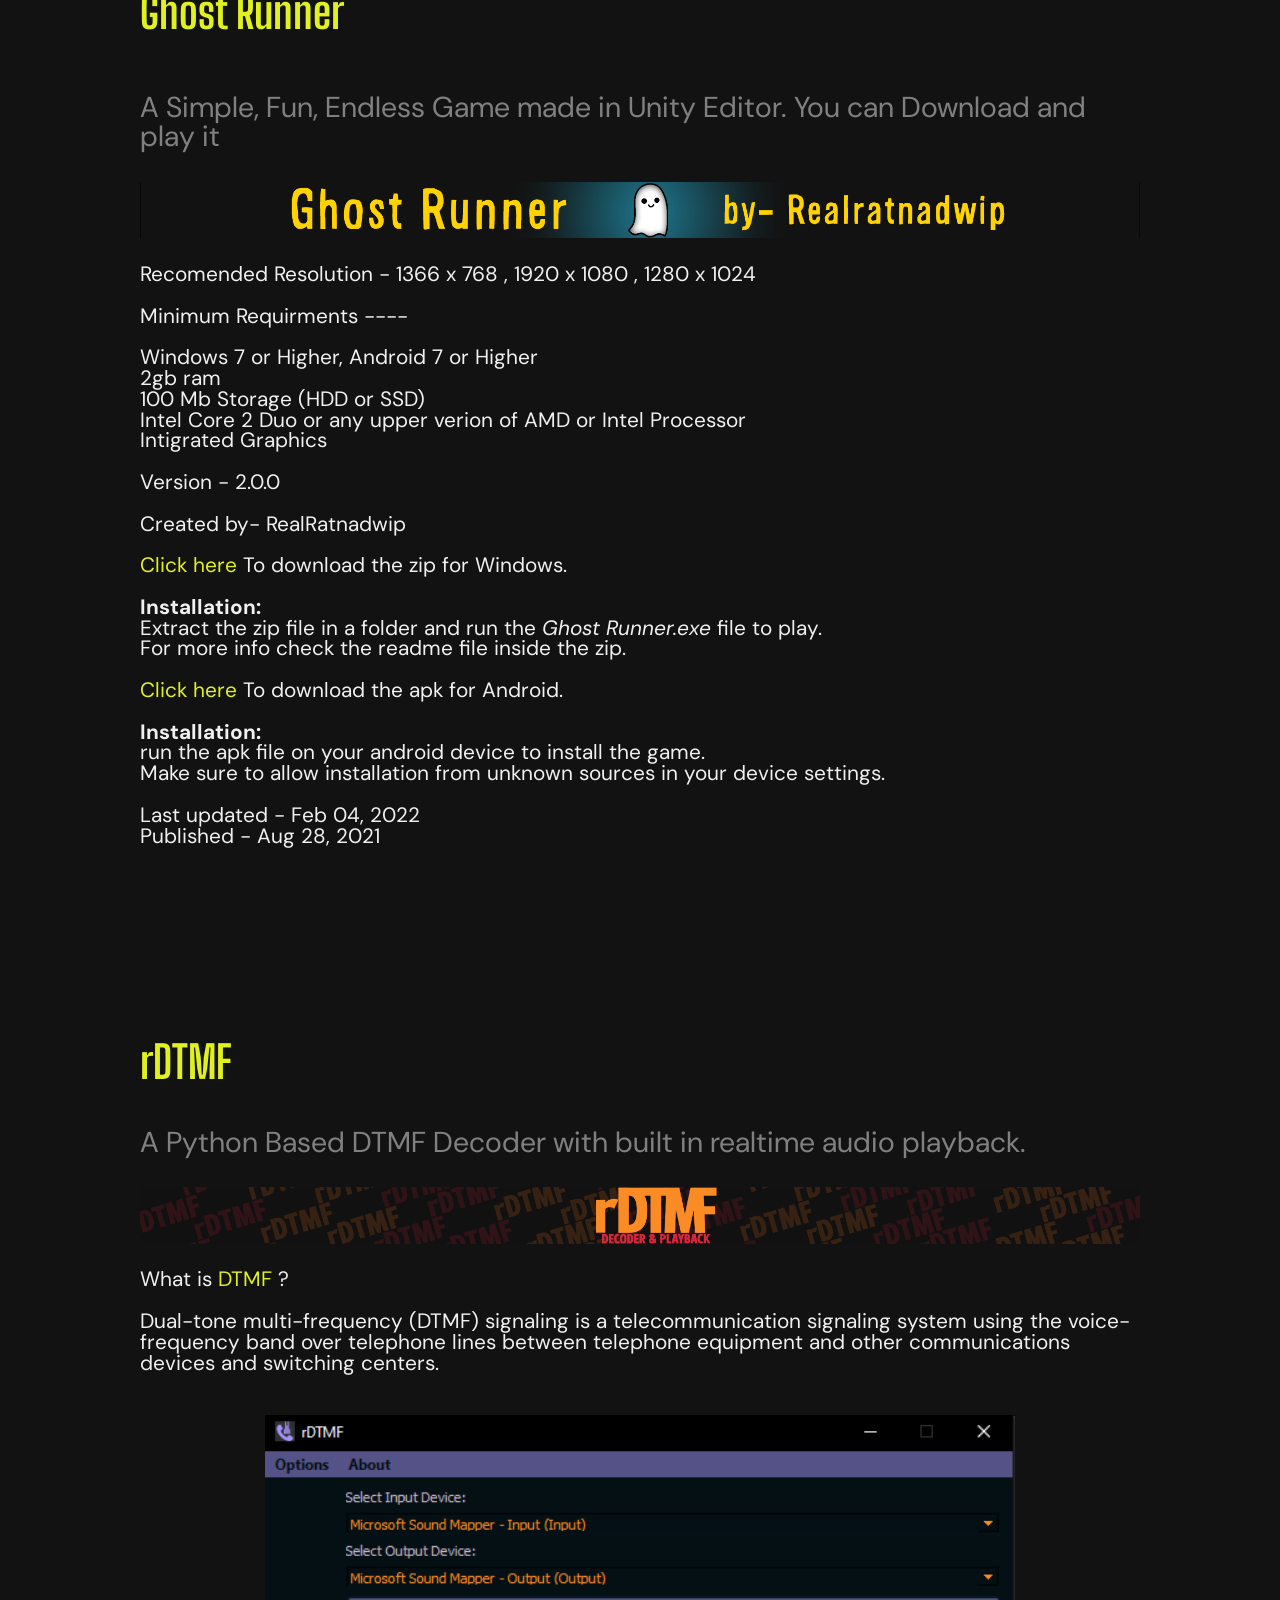
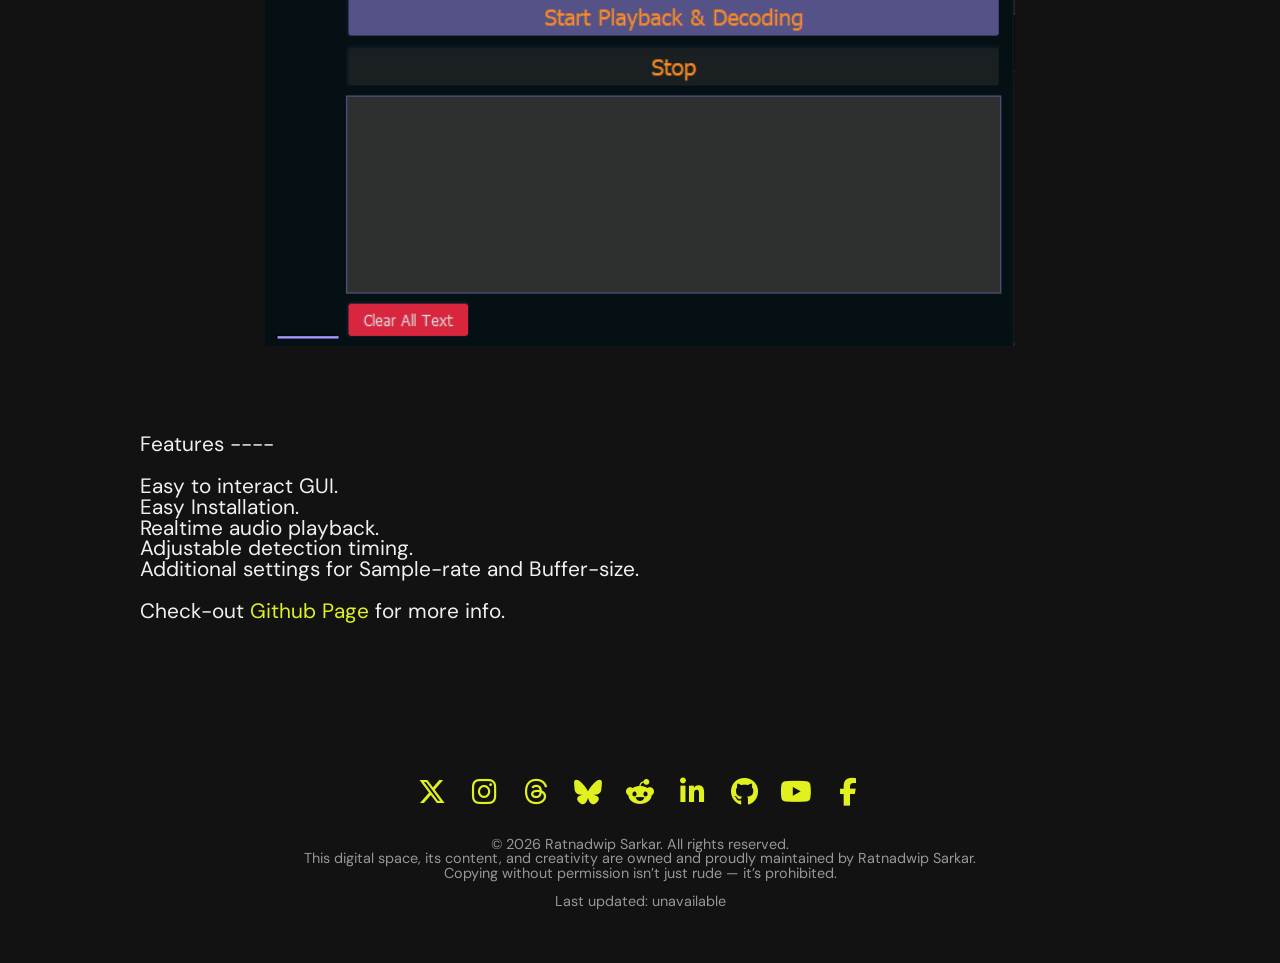
<file: projects/CODE/index.html>
<!DOCTYPE html>
<html lang="en">
<head>
<!-- Google tag (gtag.js) -->
<script async src="https://www.googletagmanager.com/gtag/js?id=G-7RMRZEF68H"></script>
<script>
  window.dataLayer = window.dataLayer || [];
  function gtag(){dataLayer.push(arguments);}
  gtag('js', new Date());

  gtag('config', 'G-7RMRZEF68H');
</script>
  <meta charset="UTF-8" />
  <meta name="viewport" content="width=device-width, initial-scale=1.0" />
  <title>RealRatnadwip - Projects, Programming</title>
  <link rel="icon" href="../../Media/Logo/128x128icon.png" type="image/x-icon">
  <link href="https://fonts.googleapis.com/css2?family=Big+Shoulders+Display:wght@700;900&family=DM+Sans:wght@300;400;500;600;700&display=swap" rel="stylesheet">
  <link rel="stylesheet" href="../../style.css" />
  <meta name="description" content="Portfolio of Ratnadwip Sarkar, a digital designer and engineer blending creativity and technology.">
  <link rel="stylesheet" href="https://cdnjs.cloudflare.com/ajax/libs/font-awesome/6.5.0/css/all.min.css">
</head>
<body>

  <header id="header-placeholder" data-root="../../"></header>


<!-- Inside <body> -->
<div class="name" id="home">
  <div class="line1">
    <span style="--i:1">P</span><span style="--i:2">R</span><span style="--i:3">O</span><span style="--i:4">J</span><span style="--i:5">E</span><span style="--i:6">C</span><span style="--i:7">T</span><span style="--i:8">S</span>
  </div>
</div> 
<br>

<section id="projects-programming-description">
  <p class="section-header">Why Programming?</p>
  <p class="subtitle">All the software projects below are original creations built using a variety of programming languages — from foundational system-level languages like C and C++ to versatile modern ones like Python, Java, and C#.</p>
  <p>
    Programming isn't just about writing lines of code — it's about solving problems, building tools, automating tasks, and turning ideas into working applications. Whether you're crafting command-line utilities, developing full-stack web solutions, or diving into real-time game logic, each language adds a new dimension to how you think and create.
    <br><br>
    Over time, I’ve worked with multiple languages and platforms. C and C++ introduced me to core logic and memory management. Java and C# helped build object-oriented thinking. Python made automation and scripting easier. I’ve also explored web technologies — HTML, CSS, and JavaScript — which, while often considered beginner-friendly, are key to creating dynamic, interactive interfaces on the web.
    <br><br>
    Additionally, I have a budding interest in <strong>game development</strong>, and I've experimented with Unity — one of the most widely used engines for creating 2D and 3D games. While I’m still exploring the depths of this field, it's given me insight into real-time rendering, game physics, and interactivity through C# scripting.
    <br><br>
    <a href="https://en.wikipedia.org/wiki/Computer_programming" target="_blank">Computer programming</a> is a powerful blend of logic and creativity. From software engineering to embedded systems and interactive applications, it enables us to shape how we interact with the digital world.
    <br><br>
    This section is a collection of some of my coding projects — each one representing a step forward in my learning and experimentation. Whether you’re a fellow developer, a student, or someone curious about how things work under the hood, I hope you find something inspiring here.
    <br><br>
    If you're new to coding, I encourage you to explore <a href="https://www.freecodecamp.org/" target="_blank">freeCodeCamp</a>, <a href="https://www.geeksforgeeks.org/" target="_blank">GeeksforGeeks</a>, or even jump into game creation with <a href="https://unity.com/" target="_blank">Unity</a>. The world of programming is vast — and welcoming.
    <br><br>
    Scroll down to explore some of my projects, discover how ideas become reality — one line of code at a time.
  </p>
</section>

<section id="ghost-runner">
  <p class="section-header">Ghost Runner</p>
  <p class="subtitle">A Simple, Fun, Endless Game made in Unity Editor. You can Download and play it</p>
  <br><img src="../../Media/CODE/GhostRunner/Banner.png" width=100%><br>
  <p>
    Recomended Resolution - 1366 x 768 , 1920 x 1080 , 1280 x 1024
    <br><br>Minimum Requirments ----
    <br><br>Windows 7 or Higher, Android 7 or Higher
    <br>2gb ram 
    <br>100 Mb Storage (HDD or SSD)
    <br>Intel Core 2 Duo or any upper verion of AMD or Intel Processor
    <br>Intigrated Graphics
    <br><br>Version - 2.0.0
    <br><br>Created by- RealRatnadwip
    <br><br><a href="../../Media/CODE/GhostRunner/GhostRunner.rar" target="_blank">Click here</a> To download the zip for Windows.
    <br><br><b>Installation:</b>
    <br>Extract the zip file in a folder and run the <em>Ghost Runner.exe</em> file to play.
    <br>For more info check the readme file inside the zip.
    <br><br><a href="../../Media/CODE/GhostRunner/GhostRunner.apk" target="_blank">Click here</a> To download the apk for Android.
    <br><br><b>Installation:</b>
    <br>run the apk file on your android device to install the game.
    <br>Make sure to allow installation from unknown sources in your device settings.
    <br><br>Last updated - Feb 04, 2022
    <br>Published - Aug 28, 2021
  </p>
</section>

<section id="rDTMF">
  <a class="section-header" href="https://github.com/RealRatnadwip/rDTMF" target="_blank">rDTMF
  </a>
  <p class="subtitle">A Python Based DTMF Decoder with built in realtime audio playback.</p>
  <br><img src="../../Media/CODE/rDTMF/Banner.png" width=100%><br>
  <p>What is <a href="https://en.wikipedia.org/wiki/DTMF_signaling" target="_blank">DTMF</a> ?</p>
  <p>
    Dual-tone multi-frequency (DTMF) signaling is a telecommunication signaling system using the voice-frequency band over telephone lines between telephone equipment and other communications devices and switching centers.
  </p>
  <br><div align="center"><img src="../../Media/CODE/rDTMF/Screenshot.png" width=75% ></div><br>
  <p>
    <br><br>Features ----
    <br><br>Easy to interact GUI.
    <br>Easy Installation.
    <br>Realtime audio playback.
    <br>Adjustable detection timing.
    <br>Additional settings for Sample-rate and Buffer-size.
    <br><br>Check-out <a href="https://github.com/RealRatnadwip/rDTMF" target="_blank">Github Page</a> for more info.
  </p>
</section>


  <footer id="footer-placeholder" data-root="../../"></footer>


  <script src="../../script.js"></script>
</body>
</html>
</file>
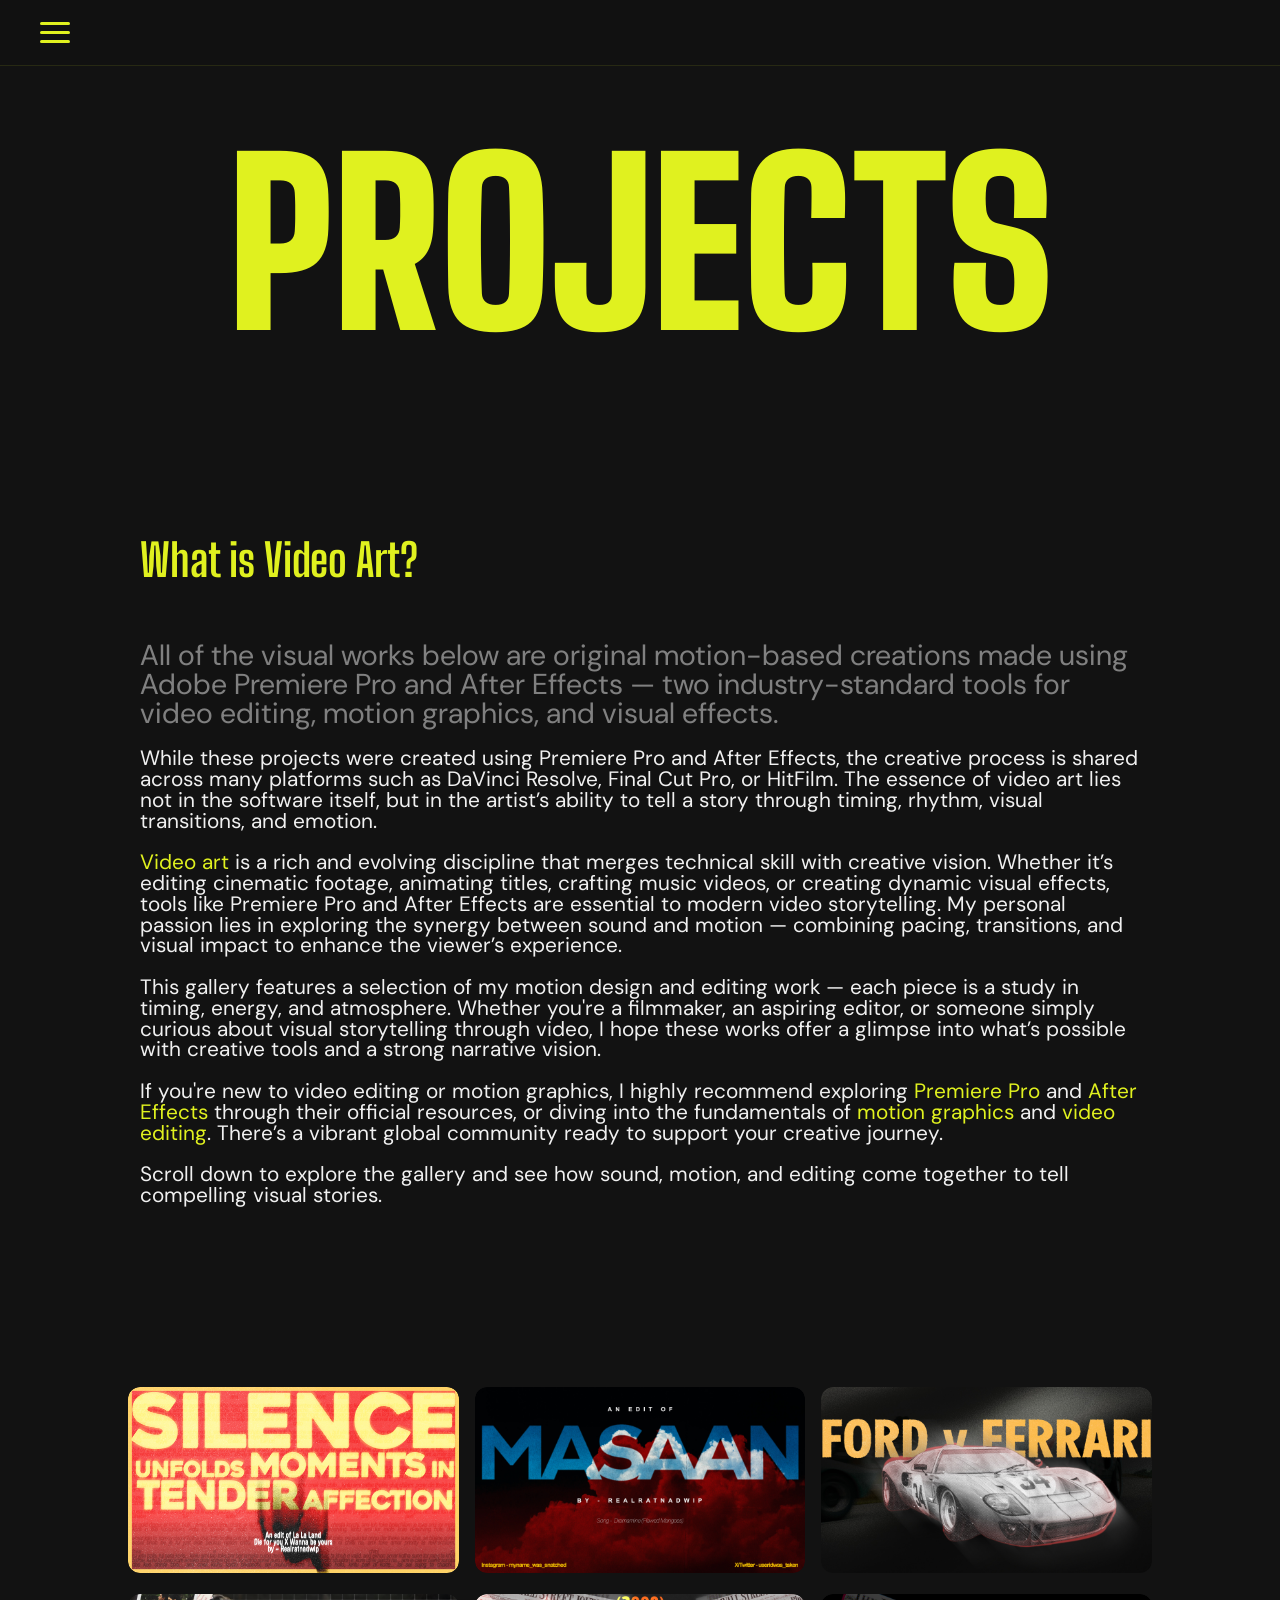
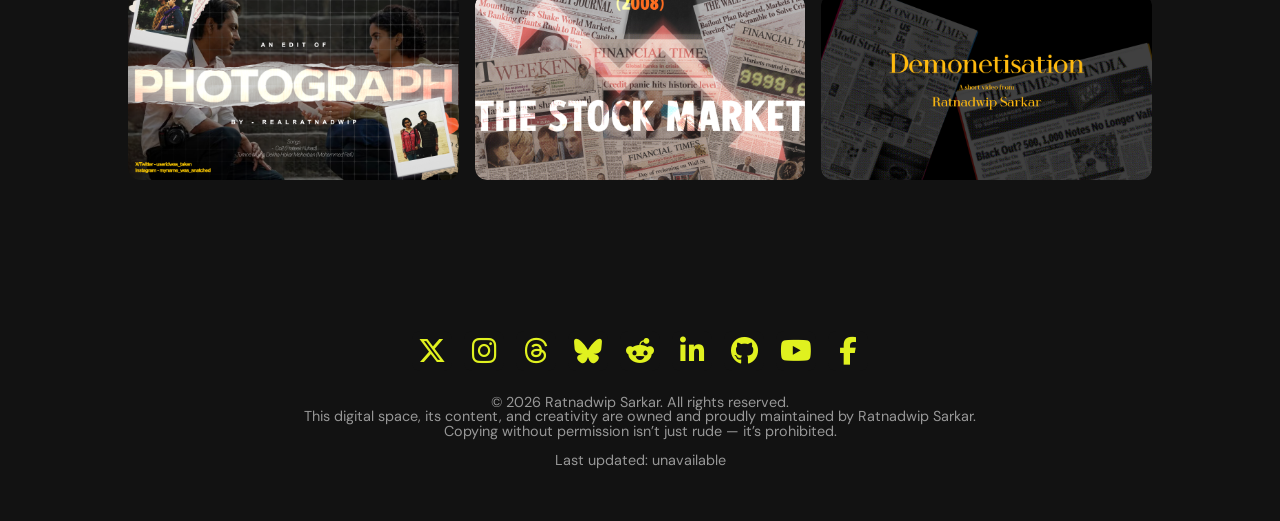
<file: projects/PR/index.html>
<!DOCTYPE html>
<html lang="en">
<head>
<!-- Google tag (gtag.js) -->
<script async src="https://www.googletagmanager.com/gtag/js?id=G-7RMRZEF68H"></script>
<script>
  window.dataLayer = window.dataLayer || [];
  function gtag(){dataLayer.push(arguments);}
  gtag('js', new Date());

  gtag('config', 'G-7RMRZEF68H');
</script>
  <meta charset="UTF-8" />
  <meta name="viewport" content="width=device-width, initial-scale=1.0" />
  <title>RealRatnadwip - Projects, PR</title>
  <link rel="icon" href="../../Media/Logo/128x128icon.png" type="image/x-icon">
  <link href="https://fonts.googleapis.com/css2?family=Big+Shoulders+Display:wght@700;900&family=DM+Sans:wght@300;400;500;600;700&display=swap" rel="stylesheet">
  <!--link rel="stylesheet" href="../../style.css" /-->
  <link rel="stylesheet" href="../../style.css" />
  <meta name="description" content="Portfolio of Ratnadwip Sarkar, a digital designer and engineer blending creativity and technology.">
  <link rel="stylesheet" href="https://cdnjs.cloudflare.com/ajax/libs/font-awesome/6.5.0/css/all.min.css">
</head>
<body>

  <header id="header-placeholder" data-root="../../"></header>


<!-- Inside <body> -->
<div class="name" id="home">
  <div class="line1">
    <span style="--i:1">P</span><span style="--i:2">R</span><span style="--i:3">O</span><span style="--i:4">J</span><span style="--i:5">E</span><span style="--i:6">C</span><span style="--i:7">T</span><span style="--i:8">S</span>
  </div>
</div> 
<br>

<section id="projects-video-description">
  <p class="section-header">What is Video Art?</p>
  <p class="subtitle">All of the visual works below are original motion-based creations made using Adobe Premiere Pro and After Effects — two industry-standard tools for video editing, motion graphics, and visual effects.</p>
  <p>
    While these projects were created using Premiere Pro and After Effects, the creative process is shared across many platforms such as DaVinci Resolve, Final Cut Pro, or HitFilm. The essence of video art lies not in the software itself, but in the artist’s ability to tell a story through timing, rhythm, visual transitions, and emotion.
<br><br><a href="https://en.wikipedia.org/wiki/Video_art" target="_blank">Video art</a> is a rich and evolving discipline that merges technical skill with creative vision. Whether it’s editing cinematic footage, animating titles, crafting music videos, or creating dynamic visual effects, tools like Premiere Pro and After Effects are essential to modern video storytelling. My personal passion lies in exploring the synergy between sound and motion — combining pacing, transitions, and visual impact to enhance the viewer’s experience.
<br><br>This gallery features a selection of my motion design and editing work — each piece is a study in timing, energy, and atmosphere. Whether you're a filmmaker, an aspiring editor, or someone simply curious about visual storytelling through video, I hope these works offer a glimpse into what’s possible with creative tools and a strong narrative vision.
<br><br>If you're new to video editing or motion graphics, I highly recommend exploring <a href="https://www.adobe.com/products/premiere.html" target="_blank">Premiere Pro</a> and <a href="https://www.adobe.com/products/aftereffects.html" target="_blank">After Effects</a> through their official resources, or diving into the fundamentals of <a href="https://en.wikipedia.org/wiki/Motion_graphics" target="_blank">motion graphics</a> and <a href="https://en.wikipedia.org/wiki/Video_editing" target="_blank">video editing</a>. There’s a vibrant global community ready to support your creative journey.
<br><br>Scroll down to explore the gallery and see how sound, motion, and editing come together to tell compelling visual stories.
</p>
</section>


<div class="pr-image-collection">
    <div class="pr-image-card"> <a href="https://www.youtube.com/watch?v=abVDqeN69I0" target="_blank"><img  src="../../Media/PR/LaLaLand.jpg"       alt="Thumbnail of video Titled - 3D Animation Behind The Scene""></a></div>
    <div class="pr-image-card"> <a href="https://www.youtube.com/watch?v=KpNI4ZrmuU8" target="_blank"><img  src="../../Media/PR/Photograph.png"      alt="Thumbnail of video Titled - Photograph(2019) The art of Emotional Storytelling in 105 Seconds"></a></div>
    <div class="pr-image-card"> <a href="https://www.youtube.com/watch?v=yQdVNOe7CKg" target="_blank"><img  src="../../Media/PR/Massan.jpg"          alt="Thumbnail of video Titled - What I Learned From Watching MASAAN Is That It Raises The Bar For FILMMAKING"></a></div>
    <div class="pr-image-card"> <a href="https://www.youtube.com/watch?v=yJjewlwAnoA" target="_blank"><img  src="../../Media/PR/Stock.jpg"           alt="Thumbnail of video Titled - The Stock Market (2008)"></a></div>
    <div class="pr-image-card"> <a href="https://www.youtube.com/watch?v=YVSBxTGgAMc" target="_blank"><img  src="../../Media/PR/FordVFerrari.jpg"    alt="Thumbnail of video Titled - A lesson in life. Ford V Ferrari"></a></div>
    <div class="pr-image-card"> <a href="https://www.youtube.com/watch?v=WuTODKpBZHg" target="_blank"><img  src="../../Media/PR/Demonetisation.png"  alt="Thumbnail of video Titled - The aftermath of India's Demonetisation, 2016""></a></div>
  </div>




 <footer id="footer-placeholder" data-root="../../"></footer>

  <script src="../../script.js"></script>

</body>
</html>
</file>
<file: style.css>
/* ==========================================================================
   Variables (Centralized Website Styling)
   ========================================================================== */
:root {
  /* Background Colors */
  --bg-primary: #121212;
  --bg-primary-rgb: 18, 18, 18;
  --bg-secondary: #1e1e1e;

  /* Accent Colors */
  --accent-primary: #E0F11F;
  --accent-primary-rgb: 224, 241, 31;
  --accent-hover: #d7e214;

  /* Text Colors */
  --text-primary: #F0F0F0;
  --text-muted: #808080;

  /* Border Colors */
  --border-color: #282828;
  --border-light: #444;
  --border-focus: #777;

  /* Typography */
  --font-primary: 'DM Sans', sans-serif;
  --font-heading: 'Big Shoulders Display', sans-serif;
}

/* =========================================
   Base / General Styles
   ========================================= */
body {
  margin: 0;
  background-color: var(--bg-primary);
  color: var(--text-primary);
  font-family: var(--font-primary);
  scroll-behavior: smooth;
  padding-top: 80px;
}

html,
body {
  min-height: 100vh;
  scrollbar-width: none;
  /* Firefox */
  -ms-overflow-style: none;
  /* IE/Edge */
}

html::-webkit-scrollbar,
body::-webkit-scrollbar {
  display: none;
  /* Chrome, Safari, Edge */
}




/* =========================================
   Header & Navigation
   ========================================= */
/* New Header Layout */
header {
  position: fixed;
  top: 0;
  left: 0;
  width: 100%;
  background: rgba(var(--bg-primary-rgb), 0.8);
  backdrop-filter: blur(12px);
  -webkit-backdrop-filter: blur(12px);
  display: flex;
  align-items: center;
  padding: 20px 40px;
  z-index: 1000;
  box-sizing: border-box;
  border-bottom: 1px solid rgba(var(--accent-primary-rgb), 0.1);
}

/* Hamburger Icon */
.hamburger {
  cursor: pointer;
  display: flex;
  flex-direction: column;
  gap: 6px;
  width: 30px;
  height: 25px;
  justify-content: center;
  z-index: 1100;
}

.hamburger span {
  height: 3px;
  background: var(--accent-primary);
  width: 100%;
  border-radius: 3px;
  transition: 0.3s ease;
}

/* Cross Animation */
.hamburger.active span:nth-child(1) {
  transform: rotate(45deg) translate(6px, 6px);
}

.hamburger.active span:nth-child(2) {
  opacity: 0;
}

.hamburger.active span:nth-child(3) {
  transform: rotate(-45deg) translate(6px, -7px);
}

/* Mobile Nav Panel – Fully Hidden When Closed */
.mobile-nav {
  position: fixed;
  top: 0;
  left: -100%;
  width: 250px;
  height: 100vh;
  background-color: rgba(30, 30, 30, 0.95);
  backdrop-filter: blur(6px);
  display: flex;
  flex-direction: column;
  gap: 30px;
  padding: 100px 30px;
  box-shadow: 2px 0 20px rgba(0, 0, 0, 0.5);
  transition: left 0.4s ease;
  z-index: 1050;
}


.mobile-nav a {
  font-family: var(--font-heading);
  color: var(--text-primary);
  text-decoration: none;
  font-size: 1.8rem;
  font-weight: 700;
  line-height: 0.5;
  opacity: 0;
  transform: translateX(-10px);
  transition: opacity 0.4s ease, transform 0.4s ease;
}

.mobile-nav.open a {
  opacity: 1;
  transform: translateX(0);
}


.mobile-nav a:hover {
  color: var(--accent-primary);
  text-decoration: underline;

}

.mobile-nav.open {
  left: 0;
}


p {
  font-size: 0.9rem;
  font-weight: 400;
  color: var(--text-primary);
}

.tagline {
  font-family: var(--font-primary);
  font-weight: 500;
  color: var(--text-muted);
  text-align: center;
  margin-top: 1rem;
  margin-bottom: 2rem;
  letter-spacing: 1.2px;
  position: relative;
  z-index: 1;
}

.tagline {
  font-size: 0.6rem;
}

.introline {
  font-family: var(--font-primary);
  font-weight: 600;
  color: var(--text-primary);
  text-align: center;
  margin-top: 2rem;
  margin-bottom: 2rem;
  letter-spacing: 1px;
}

.introline {
  font-size: .70rem;
}


/* Animated Name */
.name {
  font-family: var(--font-heading);
  font-weight: 900;
  color: var(--accent-primary);
  text-align: center;
  margin-top: 30px;
  line-height: 1.2;
  animation: fadeIn 1s ease-in-out;
}

@keyframes fadeIn {
  from {
    opacity: 0
  }

  to {
    opacity: 1
  }
}

/* Base size for smallest screens */
.name {
  font-size: 3rem;
}

.subtitle {
  font-size: 1.2rem;
}

.section-header {
  font-size: 1.4rem;
  line-height: 1.6;
}

/* 400px and up */
@media (min-width: 400px) {
  .name {
    font-size: 5rem;
  }

  .section-header {
    font-size: 1.8rem;
    line-height: 1.6;
  }

  p {
    font-size: 1rem;
    line-height: 1;
  }
}

/* 500px and up */
@media (min-width: 500px) {
  .name {
    font-size: 6rem;
  }
}

/* 600px and up */
@media (min-width: 600px) {
  .name {
    font-size: 7rem;
  }

  .tagline {
    font-size: 0.8rem;
  }

  .introline {
    font-size: .85rem;
  }


  .section-header {
    font-size: 2.1rem;
  }

  p {
    font-size: 1.1rem;
  }
}

/* 700px and up */
@media (min-width: 700px) {
  .name {
    font-size: 8rem;
  }
}

/* 800px and up */
@media (min-width: 800px) {
  .name {
    font-size: 10rem;
  }

  .section-header {
    font-size: 2.5rem;
  }

  .subtitle {
    font-size: 1.8rem;
  }

  p {
    font-size: 1.2rem;
  }
}

/* 1000px and up */
@media (min-width: 1000px) {
  .name {
    font-size: 12rem;
  }

  .section-header {
    font-size: 2.8rem;
  }

  .introline {
    font-size: 1rem;
  }

  p {
    font-size: 1.3rem;
  }
}

/* 1200px and up */
@media (min-width: 1200px) {
  .name {
    font-size: 14rem;
  }

  .tagline {
    font-size: 1rem;
    margin-top: 2rem;
    margin-bottom: 2rem;
  }
}

/* 1400px and up */
@media (min-width: 1400px) {
  .name {
    font-size: 16rem;
  }

  .tagline {
    font-size: 1rem;
  }

  .introline {
    font-size: 1.25rem;
  }

  .subtitle {
    font-size: 2.5rem;
  }

  .section-header {
    font-size: 3rem;
  }

  p {
    font-size: 1.4rem;
  }
}

/* 2000px and up */
@media (min-width: 2000px) {
  .name {
    font-size: 18rem;
  }

  .tagline {
    font-size: 1.2rem;
  }

  .introline {
    font-size: 1.75rem;
  }

  .subtitle {
    font-size: 3rem;
  }

  .section-header {
    font-size: 3.2rem;
  }

  p {
    font-size: 1.5rem;
  }
}



.name .line1 span,
.name .line2 span {
  display: inline-block;
  opacity: 0;
  transform: translateY(30px);
  animation: slideIn 0.8s ease forwards;
}

.name .line1 span {
  animation-delay: calc(0.05s * var(--i));
}

.name .line2 span {
  animation-delay: calc(0.05s * (var(--i) + 8));
}

@keyframes slideIn {
  to {
    opacity: 1;
    transform: translateY(0);
  }
}

/* =========================================
   Sections & Layout
   ========================================= */
section {
  max-width: 1000px;
  margin: auto;
  padding: 80px 40px;
  opacity: 0;
  transform: translateY(50px);
  transition: opacity 0.8s ease, transform 0.8s ease;
}

section.reveal {
  opacity: 1;
  transform: translateY(0);
}

/* Highlight heading + arrow line */
.section-header {
  display: flex;
  align-items: center;
  gap: 20px;
  font-family: var(--font-heading);
  font-weight: 700;
  color: var(--accent-primary);
  cursor: pointer;
  text-decoration: none;
  position: relative;
}

.section-header .line {
  flex-grow: 1;
  height: 4px;
  background: var(--border-color);
  position: relative;
  transition: background 0.3s ease;
}


@keyframes lineShift {
  5% {
    background: linear-gradient(to right, var(--border-color) 99.88%, var(--accent-primary) 100%);
  }

  10% {
    background: linear-gradient(to right, var(--border-color) 99.51%, var(--accent-primary) 100%);
  }

  15% {
    background: linear-gradient(to right, var(--border-color) 98.91%, var(--accent-primary) 100%);
  }

  20% {
    background: linear-gradient(to right, var(--border-color) 98.09%, var(--accent-primary) 100%);
  }

  25% {
    background: linear-gradient(to right, var(--border-color) 97.07%, var(--accent-primary) 100%);
  }

  30% {
    background: linear-gradient(to right, var(--border-color) 95.88%, var(--accent-primary) 100%);
  }

  35% {
    background: linear-gradient(to right, var(--border-color) 94.54%, var(--accent-primary) 100%);
  }

  40% {
    background: linear-gradient(to right, var(--border-color) 93.09%, var(--accent-primary) 100%);
  }

  45% {
    background: linear-gradient(to right, var(--border-color) 91.56%, var(--accent-primary) 100%);
  }

  50% {
    background: linear-gradient(to right, var(--border-color) 90.00%, var(--accent-primary) 100%);
  }

  55% {
    background: linear-gradient(to right, var(--border-color) 88.44%, var(--accent-primary) 100%);
  }

  60% {
    background: linear-gradient(to right, var(--border-color) 86.91%, var(--accent-primary) 100%);
  }

  65% {
    background: linear-gradient(to right, var(--border-color) 85.46%, var(--accent-primary) 100%);
  }

  70% {
    background: linear-gradient(to right, var(--border-color) 84.12%, var(--accent-primary) 100%);
  }

  75% {
    background: linear-gradient(to right, var(--border-color) 82.93%, var(--accent-primary) 100%);
  }

  80% {
    background: linear-gradient(to right, var(--border-color) 81.91%, var(--accent-primary) 100%);
  }

  85% {
    background: linear-gradient(to right, var(--border-color) 81.09%, var(--accent-primary) 100%);
  }

  90% {
    background: linear-gradient(to right, var(--border-color) 80.49%, var(--accent-primary) 100%);
  }

  95% {
    background: linear-gradient(to right, var(--border-color) 80.12%, var(--accent-primary) 100%);
  }

  100% {
    background: linear-gradient(to right, var(--border-color) 80.00%, var(--accent-primary) 100%);
  }

}

.section-header:hover .line {
  animation: lineShift 0.2s forwards;
}



/* Subtitle */
.subtitle {
  color: var(--text-muted);
  margin-bottom: 10px;
}

/* =========================================
   Gallery / Portfolio Items
   ========================================= */
.gallery {
  display: grid;
  grid-template-columns: repeat(auto-fill, minmax(200px, 1fr));
  gap: 20px;
  margin-top: 30px;
}

.gallery img {
  width: 100%;
  height: auto;
  filter: grayscale(100%) contrast(1.25);
  transition: all 0.6s ease;
  transform: scale(1);
  border-radius: 8px;
  box-shadow: 0 4px 20px rgba(0, 0, 0, 0.2);

}



.gallery-item {
  position: relative;
  display: block;
  overflow: hidden;
  border-radius: 8px;
  border: 4px solid var(--accent-primary);
  transition: transform 0.6s ease;
  box-shadow: 0 4px 20px rgba(0, 0, 0, 0.2);
}

.gallery-item:hover {
  transform: scale(1.05);
  z-index: 2;
}

.gallery-item img {
  width: 100%;
  height: auto;
  display: block;
  filter: grayscale(100%) contrast(1.25);
  transition: filter 0.6s ease;
  border-radius: 4px;
  /* slight internal rounding */
}

.gallery-item:hover img {
  filter: none;
}

/* Overlay Text */
.overlay-text {
  position: absolute;
  top: 50%;
  left: 50%;
  transform: translate(-50%, -50%) scale(0.9);
  color: #0F0F0F;
  background-color: rgba(var(--accent-primary-rgb), 0.85);
  padding: 10px 20px;
  font-family: var(--font-heading);
  font-size: 1rem;
  border-radius: 6px;
  opacity: 0;
  transition: all 0.4s ease;
  pointer-events: none;
}

.gallery-item:hover .overlay-text {
  opacity: 1;
  transform: translate(-50%, -50%) scale(1);
}




.social-icons {
  display: flex;
  flex-wrap: wrap;
  gap: 12px;
  justify-content: center;
  /* Centers horizontally */
  align-items: center;
  /* Optional: aligns vertically in a container */
  padding: 10px 0;
}


.social-btn {
  width: 2.5rem;
  height: 2.5rem;
  display: flex;
  align-items: center;
  justify-content: center;
  background-color: var(--bg-primary);
  border-radius: 0.5rem;
  color: var(--accent-primary);
  transition: all 0.3s ease;
  font-size: 1.75rem;
  text-decoration: none;
}

.social-icons a {
  text-decoration: none;
}


/* Hover Effects */
.social-btn:hover {
  color: var(--text-primary);
  transform: scale(1.1);
}

.social-icons a:hover {
  text-decoration: none;
}


/* Platform-specific hover backgrounds */
.social-btn.twitter:hover {
  background-color: #000000;
}

.social-btn.instagram:hover {
  background: radial-gradient(circle at 30% 107%, #fdf497 0%, #fd5949 45%, #d6249f 60%, #285AEB 90%);
}

.social-btn.threads:hover {
  background-color: black;
}

.social-btn.bluesky:hover {
  background-color: #0073ff;
}

.social-btn.reddit:hover {
  background-color: #FF4500;
}

.social-btn.linkedin:hover {
  background-color: #0A66C2;
}

.social-btn.github:hover {
  background-color: #333;
}

.social-btn.youtube:hover i {
  color: #FF0000 !important;
  /* YouTube red */
}

.social-btn.youtube:hover {
  background-color: #FFFFFF;
  /* white background */
}

.social-btn.facebook:hover {
  background-color: #1877F2;
}

.social-icons a.bluesky {
  background-color: var(--bg-primary);
  width: 2.5rem;
  height: 2.5rem;
  display: inline-flex;
  align-items: center;
  justify-content: center;
  border-radius: 0.5rem;
  transition: background-color 0.3s ease, transform 0.3s ease;
  vertical-align: middle;
  padding: 0;
  box-sizing: border-box;
}

.social-icons a.bluesky:hover {
  background-color: #1DA1F2;
  /* use Twitter-like blue or customize */
  transform: scale(1.1);
}

.social-icons a.bluesky:hover .bsky-icon {
  fill: var(--text-primary);
}

.bsky-icon {
  width: 1.75rem;
  height: 1.75rem;
  transition: fill 0.3s ease;
  display: block;
}

.contact-form {
  max-width: 600px;
  margin: 30px auto;
  display: flex;
  flex-direction: column;
  gap: 16px;
  padding: 0 20px;
}

/* Input and textarea field styles */
.contact-form input[type="text"],
.contact-form input[type="email"],
.contact-form textarea {
  width: 100%;
  padding: 1rem;
  background-color: var(--bg-secondary);
  /* uniform background */
  border: 1px solid var(--border-light);
  /* subtle border, not in accent color */
  color: #f0f0f0;
  border-radius: 0.45rem;
  font-family: var(--font-primary);
  font-weight: 600;
  font-size: 0.95rem;
  outline: none;
  transition: border-color 0.3s ease;
}

.contact-form input:focus,
.contact-form textarea:focus {
  border-color: var(--border-focus);
  /* light highlight on focus */
}

.contact-form textarea {
  resize: none;
}

/* Submit button */
.submit-btn {
  width: fit-content;
  align-self: center;
  padding: 1rem 2rem;
  background-color: var(--accent-primary);
  border: none;
  border-radius: 0.65rem;
  color: var(--bg-primary);
  font-family: var(--font-heading);
  font-weight: 700;
  font-size: 1.2rem;
  cursor: pointer;
  box-shadow: 0 4px 10px rgba(var(--accent-primary-rgb), 0.4);
  transition: all 0.3s ease;
  transform: scale(1);
}

.submit-btn:hover {
  background-color: var(--accent-hover);
  box-shadow: 0 6px 14px rgba(var(--accent-primary-rgb), 0.6);
  transform: scale(1.05);
}

.submit-btn:active {
  transform: scale(0.95);
  box-shadow: 0 2px 6px rgba(var(--accent-primary-rgb), 0.4);
}

/* Highlight all links inside sections */
section a {
  color: var(--accent-primary);
  text-decoration: none;
  transition: color 0.3s ease;
}

section a:hover {
  text-decoration: underline;
}


.image-collection {
  max-width: 80%;
  margin: 5rem auto;
  column-count: 4;
  column-gap: 1rem;
}

@media (max-width: 1024px) {
  .image-collection {
    column-count: 2;
  }
}

@media (max-width: 600px) {
  .image-collection {
    column-count: 1;
  }
}

.image-card {
  display: inline-block;
  width: 100%;
  margin-bottom: 1rem;
  border-radius: 0.75rem;
  overflow: hidden;
  cursor: pointer;
  transition: transform 0.3s;
}

.image-card img {
  width: 100%;
  height: auto;
  display: block;
  border-radius: 0.75rem;
  object-fit: cover;
  transition: transform 0.3s;
}


.image-card:hover img {
  transform: scale(1.05);
}

.pr-image-collection {
  max-width: 80%;
  margin: 5rem auto;
  column-count: 3;
  column-gap: 1rem;
}

@media (max-width: 1024px) {
  .pr-image-collection {
    column-count: 2;
  }
}

@media (max-width: 600px) {
  .pr-image-collection {
    column-count: 1;
  }
}

.pr-image-card {
  display: inline-block;
  width: 100%;
  margin-bottom: 1rem;
  border-radius: 0.75rem;
  overflow: hidden;
  cursor: pointer;
  transition: transform 0.3s;
}

.pr-image-card img {
  width: 100%;
  height: auto;
  display: block;
  border-radius: 0.75rem;
  object-fit: cover;
  transition: transform 0.3s;
}


.pr-image-card:hover img {
  transform: scale(1.05);
}

/* Preview overlay */
.preview-layer {
  position: fixed;
  inset: 0;
  background-color: rgba(0, 0, 0, 0.75);
  backdrop-filter: blur(4px);
  display: flex;
  justify-content: center;
  align-items: center;
  padding: 0rem;
  z-index: 1001;
  animation: fadeIn 0.3s ease forwards;
}

.hidden {
  display: none;
}

.preview-box {
  padding-top: 3rem;
  max-width: 90vw;
  max-height: 90vh;
  text-align: center;
  animation: scaleUp 0.3s ease;
}

.preview-box img {
  max-width: 100%;
  max-height: 80vh;
  border-radius: 0.75rem;
  cursor: zoom-in;
  transition: transform 0.3s;
}

.preview-img.zoomed {
  transform: scale(1.25);
  cursor: zoom-out;
  transition: transform 0.3s ease;
}


.caption-text {
  margin-top: 0.5rem;
  font-family: var(--font-heading);
  font-weight: 700;
  color: var(--accent-primary);
  font-size: 1rem;
}

/* Close button */
.close-btn {
  background: none;
  border: none;
  color: white;
  font-size: 3rem;
  font-family: var(--font-heading);
  font-weight: 700;
  cursor: pointer;
  position: relative;
  top: 0;
  right: 0;
  float: right;
}

/* =========================================
   Animations
   ========================================= */
@keyframes fadeIn {
  from {
    opacity: 0;
  }

  to {
    opacity: 1;
  }
}

@keyframes scaleUp {
  from {
    transform: scale(0.8);
    opacity: 0;
  }

  to {
    transform: scale(1);
    opacity: 1;
  }
}

/* =========================================
   Footer Styles
   ========================================= */
.footerText {
  opacity: 0.6;
  /*pointer-events: none;*/
}

.footerPTag {
  font-size: 0.9rem;
}

footer {
  text-align: center;
  padding: 40px;
  font-size: 0.9rem;
  opacity: 1;
}
</file>
